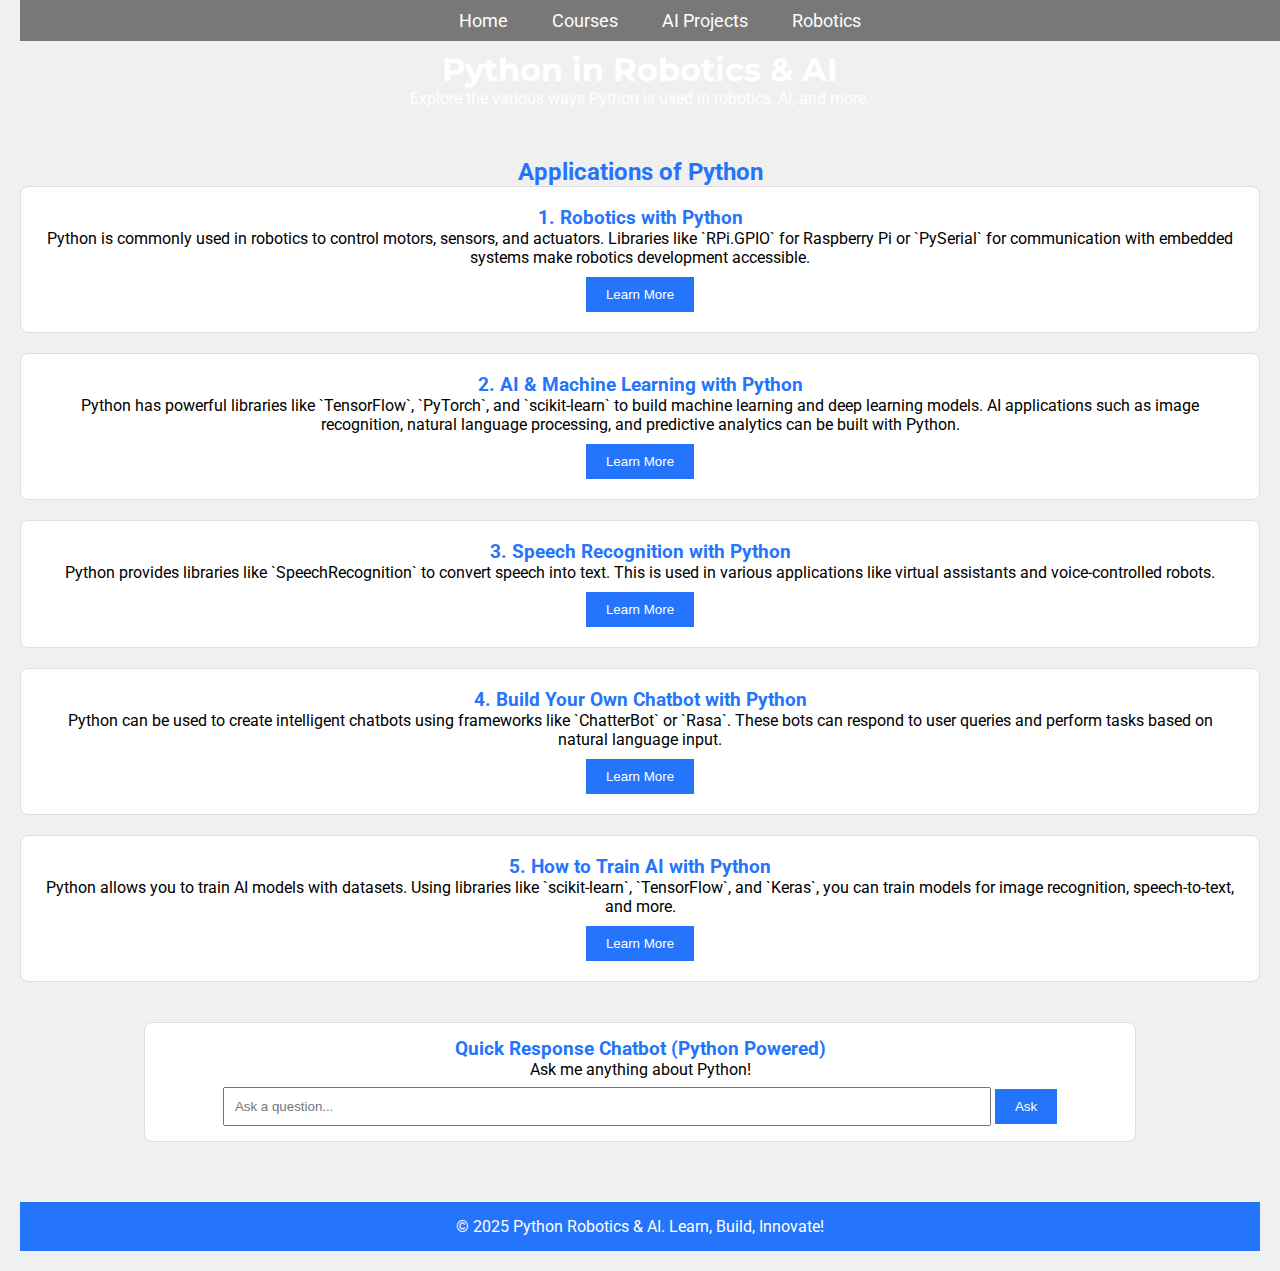
<file: ai python.html>
<!DOCTYPE html>
<html lang="en">
<head>
    <meta charset="UTF-8">
    <meta name="viewport" content="width=device-width, initial-scale=1.0">
    <title>Python Applications in Robotics & AI</title>
    <link href="https://fonts.googleapis.com/css2?family=Roboto:wght@400;700&family=Montserrat:wght@400;600&display=swap" rel="stylesheet">
    <style>
        * {
            margin: 0;
            padding: 0;
            box-sizing: border-box;
        }
        body {
            font-family: 'Roboto', sans-serif;
            background-color: #f0f0f0;
            padding: 20px;
        }
        header {
            text-align: center;
            padding: 30px;
            background-color: transparent;
            color: #fff;
        }
        header h1 {
            font-family: 'Montserrat', sans-serif;
        }
        .navbar {
            position: absolute;
            top: 0;
            width: 100%;
            background-color: rgba(0, 0, 0, 0.5);
            padding: 10px;
            text-align: center;
        }
        .navbar a {
            color: white;
            padding: 10px 20px;
            text-decoration: none;
            font-size: 18px;
            font-family: 'Roboto', sans-serif;
        }
        .navbar a:hover {
            background-color: #00eaff;
            border-radius: 5px;
        }
        .content {
            margin-top: 20px;
            text-align: center;
        }
        h2, h3 {
            color: #2575fc;
        }
        .method-section {
            background-color: #fff;
            padding: 20px;
            margin-bottom: 20px;
            border-radius: 8px;
            border: 1px solid #ddd;
        }
        .method-section button {
            padding: 10px 20px;
            background-color: #2575fc;
            color: white;
            border: none;
            cursor: pointer;
            margin-top: 10px;
        }
        .method-section button:hover {
            background-color: #00eaff;
        }
        .chatbot {
            margin-top: 20px;
            padding: 15px;
            background-color: #fff;
            border-radius: 8px;
            border: 1px solid #ddd;
            display: inline-block;
            width: 80%;
        }
        .chatbot input {
            width: 80%;
            padding: 10px;
        }
        footer {
            text-align: center;
            padding: 15px;
            background-color: #2575fc;
            color: white;
            margin-top: 40px;
        }
    </style>
</head>
<body>

    <!-- Navbar -->
    <div class="navbar">
        <a href="#">Home</a>
        <a href="#">Courses</a>
        <a href="#">AI Projects</a>
        <a href="#">Robotics</a>
    </div>

    <!-- Header -->
    <header>
        <h1>Python in Robotics & AI</h1>
        <p>Explore the various ways Python is used in robotics, AI, and more.</p>
    </header>

    <!-- Content Section -->
    <div class="content">
        <h2>Applications of Python</h2>

        <!-- Robotics Section -->
        <div class="method-section">
            <h3>1. Robotics with Python</h3>
            <p>Python is commonly used in robotics to control motors, sensors, and actuators. Libraries like `RPi.GPIO` for Raspberry Pi or `PySerial` for communication with embedded systems make robotics development accessible.</p>
            <button onclick="alert('Python in Robotics tutorial coming soon!')">Learn More</button>
        </div>

        <!-- AI and Machine Learning Section -->
        <div class="method-section">
            <h3>2. AI & Machine Learning with Python</h3>
            <p>Python has powerful libraries like `TensorFlow`, `PyTorch`, and `scikit-learn` to build machine learning and deep learning models. AI applications such as image recognition, natural language processing, and predictive analytics can be built with Python.</p>
            <button onclick="alert('AI and ML with Python tutorial coming soon!')">Learn More</button>
        </div>

        <!-- Speech Recognition Section -->
        <div class="method-section">
            <h3>3. Speech Recognition with Python</h3>
            <p>Python provides libraries like `SpeechRecognition` to convert speech into text. This is used in various applications like virtual assistants and voice-controlled robots.</p>
            <button onclick="alert('Speech Recognition tutorial coming soon!')">Learn More</button>
        </div>

        <!-- Chatbot Section -->
        <div class="method-section">
            <h3>4. Build Your Own Chatbot with Python</h3>
            <p>Python can be used to create intelligent chatbots using frameworks like `ChatterBot` or `Rasa`. These bots can respond to user queries and perform tasks based on natural language input.</p>
            <button onclick="alert('Chatbot tutorial coming soon!')">Learn More</button>
        </div>

        <!-- How to Train AI Section -->
        <div class="method-section">
            <h3>5. How to Train AI with Python</h3>
            <p>Python allows you to train AI models with datasets. Using libraries like `scikit-learn`, `TensorFlow`, and `Keras`, you can train models for image recognition, speech-to-text, and more.</p>
            <button onclick="alert('AI training tutorial coming soon!')">Learn More</button>
        </div>

        <!-- Quick Response Chatbot Example -->
        <div class="method-section chatbot">
            <h3>Quick Response Chatbot (Python Powered)</h3>
            <p>Ask me anything about Python!</p>
            <input type="text" id="userInput" placeholder="Ask a question...">
            <button onclick="chatWithBot()">Ask</button>
            <div id="chatResponse"></div>
        </div>

    </div>

    <!-- Footer -->
    <footer>
        <p>&copy; 2025 Python Robotics & AI. Learn, Build, Innovate!</p>
    </footer>

    <!-- JavaScript -->
    <script>
        // Chatbot function
        function chatWithBot() {
            var userQuestion = document.getElementById('userInput').value;
            var response = document.getElementById('chatResponse');
            
            if (userQuestion.toLowerCase().includes('python')) {
                response.innerHTML = "Python is a versatile programming language used in AI, robotics, data science, and more!";
            } else if (userQuestion.toLowerCase().includes('robotics')) {
                response.innerHTML = "Robotics involves using Python to control hardware such as motors and sensors.";
            } else if (userQuestion.toLowerCase().includes('ai')) {
                response.innerHTML = "AI refers to creating systems that can perform tasks that typically require human intelligence, and Python is one of the best languages for building AI.";
            } else {
                response.innerHTML = "Sorry, I didn't understand that. Try asking about Python, Robotics, or AI.";
            }
        }
    </script>

</body>
</html>
</file>
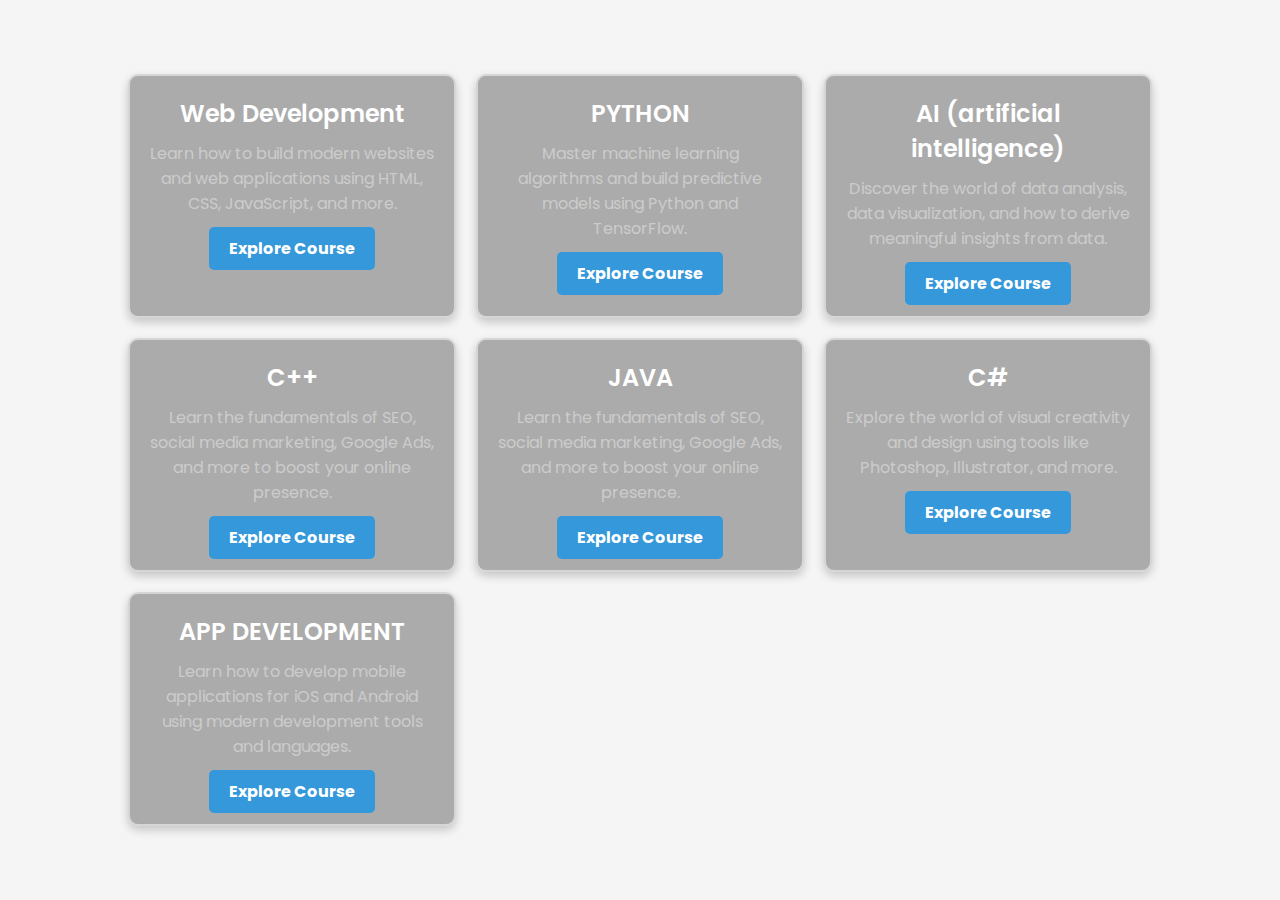
<file: Courses.html>
<!DOCTYPE html>
<html lang="en">
<head>
  <meta charset="UTF-8">
  <meta name="viewport" content="width=device-width, initial-scale=1.0">
  <title>Our Courses</title>
  <link href="https://fonts.googleapis.com/css2?family=Poppins:wght@300;400;600&display=swap" rel="stylesheet">
  <style>
    /* General reset */
    * {
      margin: 0;
      padding: 0;
      box-sizing: border-box;
    }

    body {
      font-family: 'Poppins', sans-serif;
      background: #f5f5f5;
      display: flex;
      justify-content: center;
      align-items: center;
      height: 100vh;
      color: #333;
    }

    .courses-container {
      display: grid;
      grid-template-columns: repeat(auto-fit, minmax(250px, 1fr));
      gap: 20px;
      width: 80%;
      max-width: 1200px;
      margin: 20px;
    }

    .course-card {
      background-color: rgba(0, 0, 0, 0.3); /* Transparent background */
      border: 2px solid rgba(255, 255, 255, 0.5); /* Semi-transparent border */
      padding: 20px;
      border-radius: 10px;
      text-align: center;
      transition: all 0.3s ease-in-out;
      cursor: pointer;
      box-shadow: 0 4px 10px rgba(0, 0, 0, 0.2);
    }

    .course-card:hover {
      transform: translateY(-5px);
      box-shadow: 0 8px 15px rgba(0, 0, 0, 0.3);
      border-color: #3498db;
    }

    .course-card h3 {
      font-size: 24px;
      margin-bottom: 10px;
      color: #fff;
      font-weight: 600;
    }

    .course-card p {
      font-size: 16px;
      color: #ccc;
      margin-bottom: 20px;
    }

    .course-card .button {
      padding: 10px 20px;
      background-color: #3498db;
      color: white;
      text-decoration: none;
      border-radius: 5px;
      font-weight: bold;
      transition: background-color 0.3s ease;
    }

    .course-card .button:hover {
      background-color: #2980b9;
    }

    /* Responsive styling */
    @media (max-width: 768px) {
      .courses-container {
        grid-template-columns: 1fr 1fr;
      }
    }

    @media (max-width: 480px) {
      .courses-container {
        grid-template-columns: 1fr;
      }
    }
  </style>
</head>
<body>

  <div class="courses-container">
    <!-- Web Development Course -->
    <div class="course-card" onclick="window.location.href='web-development.html';">
      <h3>Web Development</h3>
      <p>Learn how to build modern websites and web applications using HTML, CSS, JavaScript, and more.</p>
      <a href="web-development.html" class="button">Explore Course</a>
    </div>

    <!-- Machine Learning Course -->
    <div class="course-card" onclick="window.location.href='machine-learning.html';">
      <h3>PYTHON</h3>
      <p>Master machine learning algorithms and build predictive models using Python and TensorFlow.</p>
      <a href="machine-learning.html" class="button">Explore Course</a>
    </div>

    <!-- Data Science Course -->
    <div class="course-card" onclick="window.location.href='data-science.html';">
      <h3>AI (artificial intelligence)</h3>
      <p>Discover the world of data analysis, data visualization, and how to derive meaningful insights from data.</p>
      <a href="data-science.html" class="button">Explore Course</a>
    </div>

    <!-- Digital Marketing Course -->
    <div class="course-card" onclick="window.location.href='digital-marketing.html';">
      <h3>C++</h3>
      <p>Learn the fundamentals of SEO, social media marketing, Google Ads, and more to boost your online presence.</p>
      <a href="digital-marketing.html" class="button">Explore Course</a>
    </div>
    <div class="course-card" onclick="window.location.href='digital-marketing.html';">
      <h3>JAVA</h3>
      <p>Learn the fundamentals of SEO, social media marketing, Google Ads, and more to boost your online presence.</p>
      <a href="digital-marketing.html" class="button">Explore Course</a>
    </div>

    <!-- Graphic Design Course -->
    <div class="course-card" onclick="window.location.href='graphic-design.html';">
      <h3>C#</h3>
      <p>Explore the world of visual creativity and design using tools like Photoshop, Illustrator, and more.</p>
      <a href="graphic-design.html" class="button">Explore Course</a>
    </div>

    <!-- Mobile App Development Course -->
    <div class="course-card" onclick="window.location.href='mobile-app-development.html';">
      <h3>APP DEVELOPMENT</h3>
      <p>Learn how to develop mobile applications for iOS and Android using modern development tools and languages.</p>
      <a href="mobile-app-development.html" class="button">Explore Course</a>
    </div>
  </div>

</body>
</html>
</file>
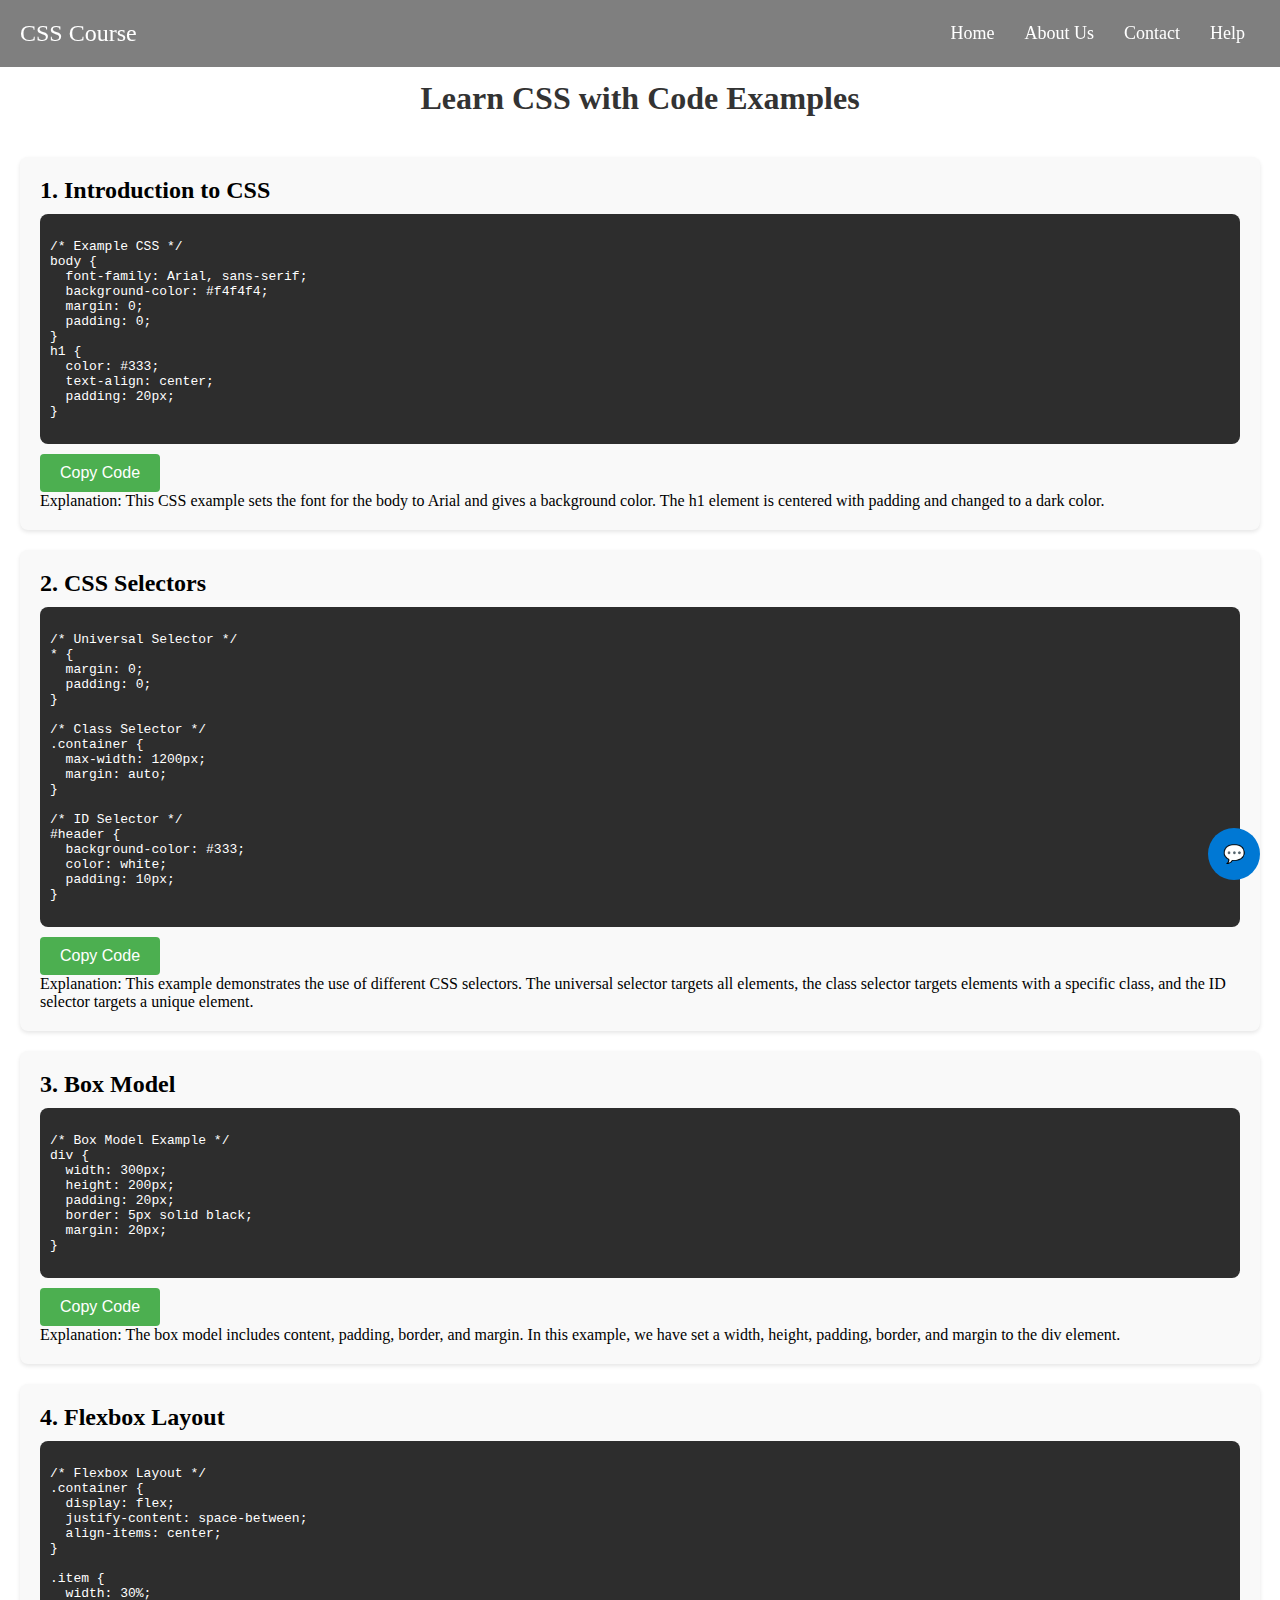
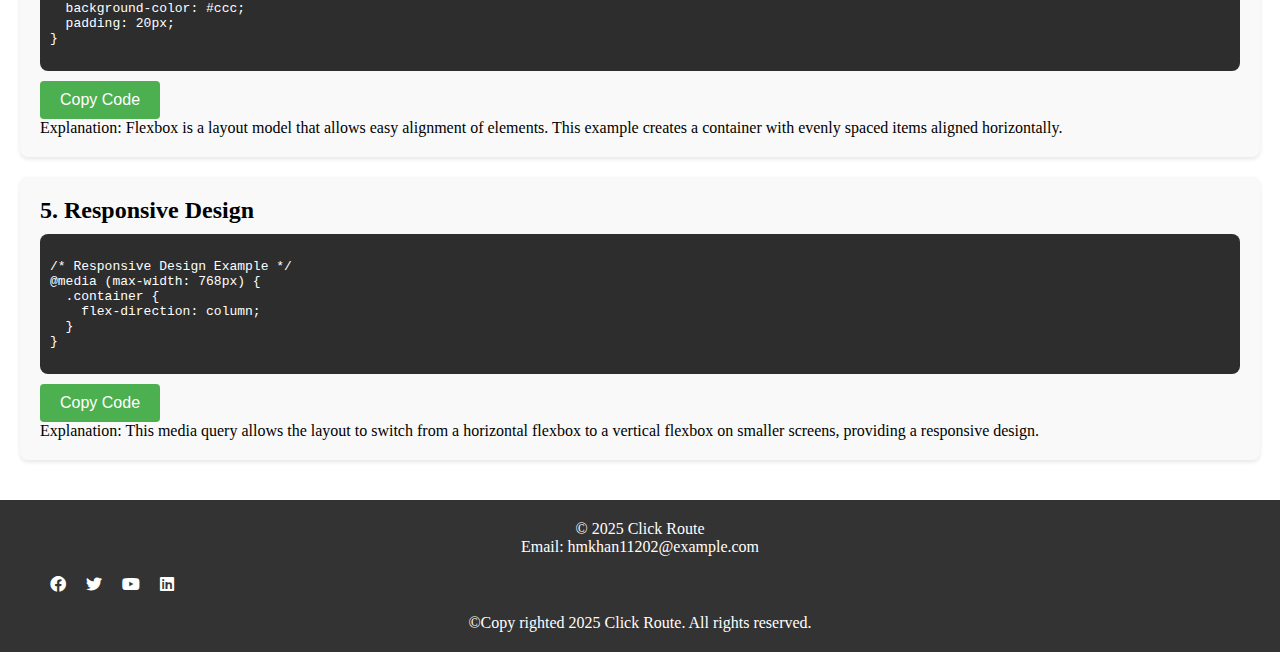
<file: css.html>
<!DOCTYPE html>
<html lang="en">
<head>
  <meta charset="UTF-8">
  <meta name="viewport" content="width=device-width, initial-scale=1.0">
  <title>CSS Full Course</title>
  <head>
    <link href="https://cdnjs.cloudflare.com/ajax/libs/font-awesome/6.0.0-beta3/css/all.min.css" rel="stylesheet">
  </head>
    
  <style>
    /* Reset default styles */
    * {
      margin: 0px;
      padding: 0;
      box-sizing: border-box;
    }

    /* Navbar Styles */
    .navbar {
      background: rgba(0, 0, 0, 0.5);
      padding: 20px;
      position: fixed;
      top: 0;
      width: 100%;
      display: flex;
      justify-content: space-between;
      align-items: center;
      z-index: 100;
    }
    .navbar .logo {
      font-size: 24px;
      color: white;
    }
    .navbar .nav-links {
      display: flex;
      list-style: none;
    }
    .navbar .nav-links li {
      margin: 0 15px;
    }
    .navbar .nav-links a {
      color: white;
      text-decoration: none;
      font-size: 18px;
      transition: color 0.3s;
    }
    .navbar .nav-links a:hover {
      color: #ff6347;
    }

    /* Course Content */
    .course-content {
      padding: 80px 20px 20px;
    }
    .course-content h1 {
      font-size: 32px;
      color: #333;
      text-align: center;
      margin-bottom: 40px;
    }

    /* Code Block Styles */
    .code-block {
      background-color: #f9f9f9;
      padding: 20px;
      margin-bottom: 20px;
      border-radius: 8px;
      box-shadow: 0 2px 4px rgba(0, 0, 0, 0.1);
    }
    .code-block h2 {
      font-size: 24px;
      margin-bottom: 10px;
    }
    .code-block pre {
      background-color: #2d2d2d;
      color: white;
      padding: 10px;
      border-radius: 8px;
      overflow-x: auto;
      font-family: monospace;
    }
    .code-block .copy-btn {
      background-color: #4caf50;
      color: white;
      padding: 10px 20px;
      border: none;
      border-radius: 4px;
      cursor: pointer;
      margin-top: 10px;
      font-size: 16px;
    }
    .code-block .copy-btn:hover {
      background-color: #45a049;
    }

    /* Chatbot Styles */
    .chatbot {
      position: fixed;
      bottom: 20px;
      right: 20px;
      background-color: #0078d4;
      color: white;
      padding: 15px;
      border-radius: 50%;
      cursor: pointer;
      font-size: 18px;
      z-index: 100;
    }
    .chatbot-window {
      position: fixed;
      bottom: 80px;
      right: 20px;
      background-color: white;
      width: 300px;
      border-radius: 8px;
      padding: 20px;
      box-shadow: 0 4px 8px rgba(0, 0, 0, 0.1);
      display: none;
    }
    .chatbot-header {
      font-weight: bold;
      margin-bottom: 10px;
    }
    .chatbot-body {
      display: flex;
      flex-direction: column;
    }
    .messages {
      max-height: 200px;
      overflow-y: auto;
      margin-bottom: 10px;
      padding: 5px;
      border: 1px solid #ccc;
      border-radius: 4px;
    }
    .chatbot-body input {
      padding: 10px;
      font-size: 16px;
      border: 1px solid #ccc;
      border-radius: 4px;
      margin-bottom: 10px;
    }
    .chatbot-body .send-btn {
      padding: 10px 20px;
      background-color: #4caf50;
      color: white;
      border: none;
      border-radius: 4px;
      cursor: pointer;
    }
    .chatbot-body .send-btn:hover {
      background-color: #45a049;
    }

    /* Footer Styles */
    footer {
      background-color: #333;
      color: white;
      padding: 20px;
      text-align: center;
    }
    .footer-content {
      margin-bottom: 20px;
    }
    .social-icons{
        margin: 20px;
        justify-content: flex-start;
    display: flex;

    }
    .social-icons a {
      color: white;
      margin: 0 10px;
      text-decoration: none;
    }
    .social-icons img {
      width: 24px;
      height: 24px;
    }
    .social-icons a:hover {
      transform: scale(2.1rem); /* Enlarge icon */
      color: aqua; /* Change background color */
      transform: scale(1.8);
    }
    

     </style>
</head>
<body>
  <!-- Navbar -->
  <nav class="navbar">
    <div class="logo">CSS Course</div>
    <ul class="nav-links">
      <li><a href="#">Home</a></li>
      <li><a href="#">About Us</a></li>
      <li><a href="#">Contact</a></li>
      <li><a href="#">Help</a></li>
    </ul>
  </nav>

  <!-- Main Content -->
  <section class="course-content">
    <h1>Learn CSS with Code Examples</h1>

    <!-- Example Code Block 1 -->
    <div class="code-block">
      <h2>1. Introduction to CSS</h2>
      <pre><code class="css">
/* Example CSS */
body {
  font-family: Arial, sans-serif;
  background-color: #f4f4f4;
  margin: 0;
  padding: 0;
}
h1 {
  color: #333;
  text-align: center;
  padding: 20px;
}
      </code></pre>
      <button class="copy-btn" onclick="copyCode()">Copy Code</button>
      <p>Explanation: This CSS example sets the font for the body to Arial and gives a background color. The h1 element is centered with padding and changed to a dark color.</p>
    </div>

    <!-- Example Code Block 2 -->
    <div class="code-block">
      <h2>2. CSS Selectors</h2>
      <pre><code class="css">
/* Universal Selector */
* {
  margin: 0;
  padding: 0;
}

/* Class Selector */
.container {
  max-width: 1200px;
  margin: auto;
}

/* ID Selector */
#header {
  background-color: #333;
  color: white;
  padding: 10px;
}
      </code></pre>
      <button class="copy-btn" onclick="copyCode()">Copy Code</button>
      <p>Explanation: This example demonstrates the use of different CSS selectors. The universal selector targets all elements, the class selector targets elements with a specific class, and the ID selector targets a unique element.</p>
    </div>

    <!-- Example Code Block 3 -->
    <div class="code-block">
      <h2>3. Box Model</h2>
      <pre><code class="css">
/* Box Model Example */
div {
  width: 300px;
  height: 200px;
  padding: 20px;
  border: 5px solid black;
  margin: 20px;
}
      </code></pre>
      <button class="copy-btn" onclick="copyCode()">Copy Code</button>
      <p>Explanation: The box model includes content, padding, border, and margin. In this example, we have set a width, height, padding, border, and margin to the div element.</p>
    </div>

    <!-- Example Code Block 4 -->
    <div class="code-block">
      <h2>4. Flexbox Layout</h2>
      <pre><code class="css">
/* Flexbox Layout */
.container {
  display: flex;
  justify-content: space-between;
  align-items: center;
}

.item {
  width: 30%;
  background-color: #ccc;
  padding: 20px;
}
      </code></pre>
      <button class="copy-btn" onclick="copyCode()">Copy Code</button>
      <p>Explanation: Flexbox is a layout model that allows easy alignment of elements. This example creates a container with evenly spaced items aligned horizontally.</p>
    </div>

    <!-- Example Code Block 5 -->
    <div class="code-block">
      <h2>5. Responsive Design</h2>
      <pre><code class="css">
/* Responsive Design Example */
@media (max-width: 768px) {
  .container {
    flex-direction: column;
  }
}
      </code></pre>
      <button class="copy-btn" onclick="copyCode()">Copy Code</button>
      <p>Explanation: This media query allows the layout to switch from a horizontal flexbox to a vertical flexbox on smaller screens, providing a responsive design.</p>
    </div>
  </section>

  <!-- Chatbot Widget -->
  <div class="chatbot" onclick="toggleChatbot()">💬</div>
  <div class="chatbot-window" id="chatbot-window">
    <div class="chatbot-header">Chat with us</div>
    <div class="chatbot-body">
      <div class="messages" id="messages"></div>
      <input type="text" id="chat-input" placeholder="Ask a question...">
      <button class="send-btn" onclick="sendMessage()">Send</button>
    </div>
  </div>

  <!-- Footer -->
  <footer>
    <div class="footer-content">
      <p>&copy; 2025 Click Route</p>
      <p>Email: hmkhan11202@example.com</p>
      <div class="social-icons">
        <a href="https://facebook.com" target="_blank" title="Facebook">
            <i class="fab fa-facebook"></i>
          </a>
          <a href="https://twitter.com" target="_blank" title="Twitter">
            <i class="fab fa-twitter"></i>
          </a>
          <a href="https://youtube.com" target="_blank" title="youtube">
            <i class="fab fa-youtube"></i>
          </a>
          <a href="https://linkedin.com" target="_blank" title="LinkedIn">
            <i class="fab fa-linkedin"></i>
          </a>   </div>
    </div>
    <p>&copy;Copy righted 2025 <span id="year"></span> Click Route. All rights reserved.</p>
  </footer>

  <script>
    function copyCode() {
      const codeBlock = document.querySelector('pre code');
      const range = document.createRange();
      range.selectNode(codeBlock);
      window.getSelection().removeAllRanges();
      window.getSelection().addRange(range);
      document.execCommand('copy');
      alert('Code copied to clipboard!');
    }

    function toggleChatbot() {
      const chatbotWindow = document.getElementById('chatbot-window');
      chatbotWindow.style.display = chatbotWindow.style.display === 'none' || chatbotWindow.style.display === '' ? 'block' : 'none';
    }

    function sendMessage() {
      const input = document.getElementById('chat-input');
      const messages = document.getElementById('messages');
      if (input.value.trim() !== '') {
        const userMessage = document.createElement('div');
        userMessage.textContent = "You: " + input.value;
        messages.appendChild(userMessage);
        input.value = '';  // Clear the input field

        // Simulate a chatbot reply (in a real case, this could be OpenAI integration)
        const botMessage = document.createElement('div');
        botMessage.textContent = "Bot: I'm here to help!";
        messages.appendChild(botMessage);

        messages.scrollTop = messages.scrollHeight; // Scroll to the bottom
      }
    }
  </script>
</body>
</html>
</file>
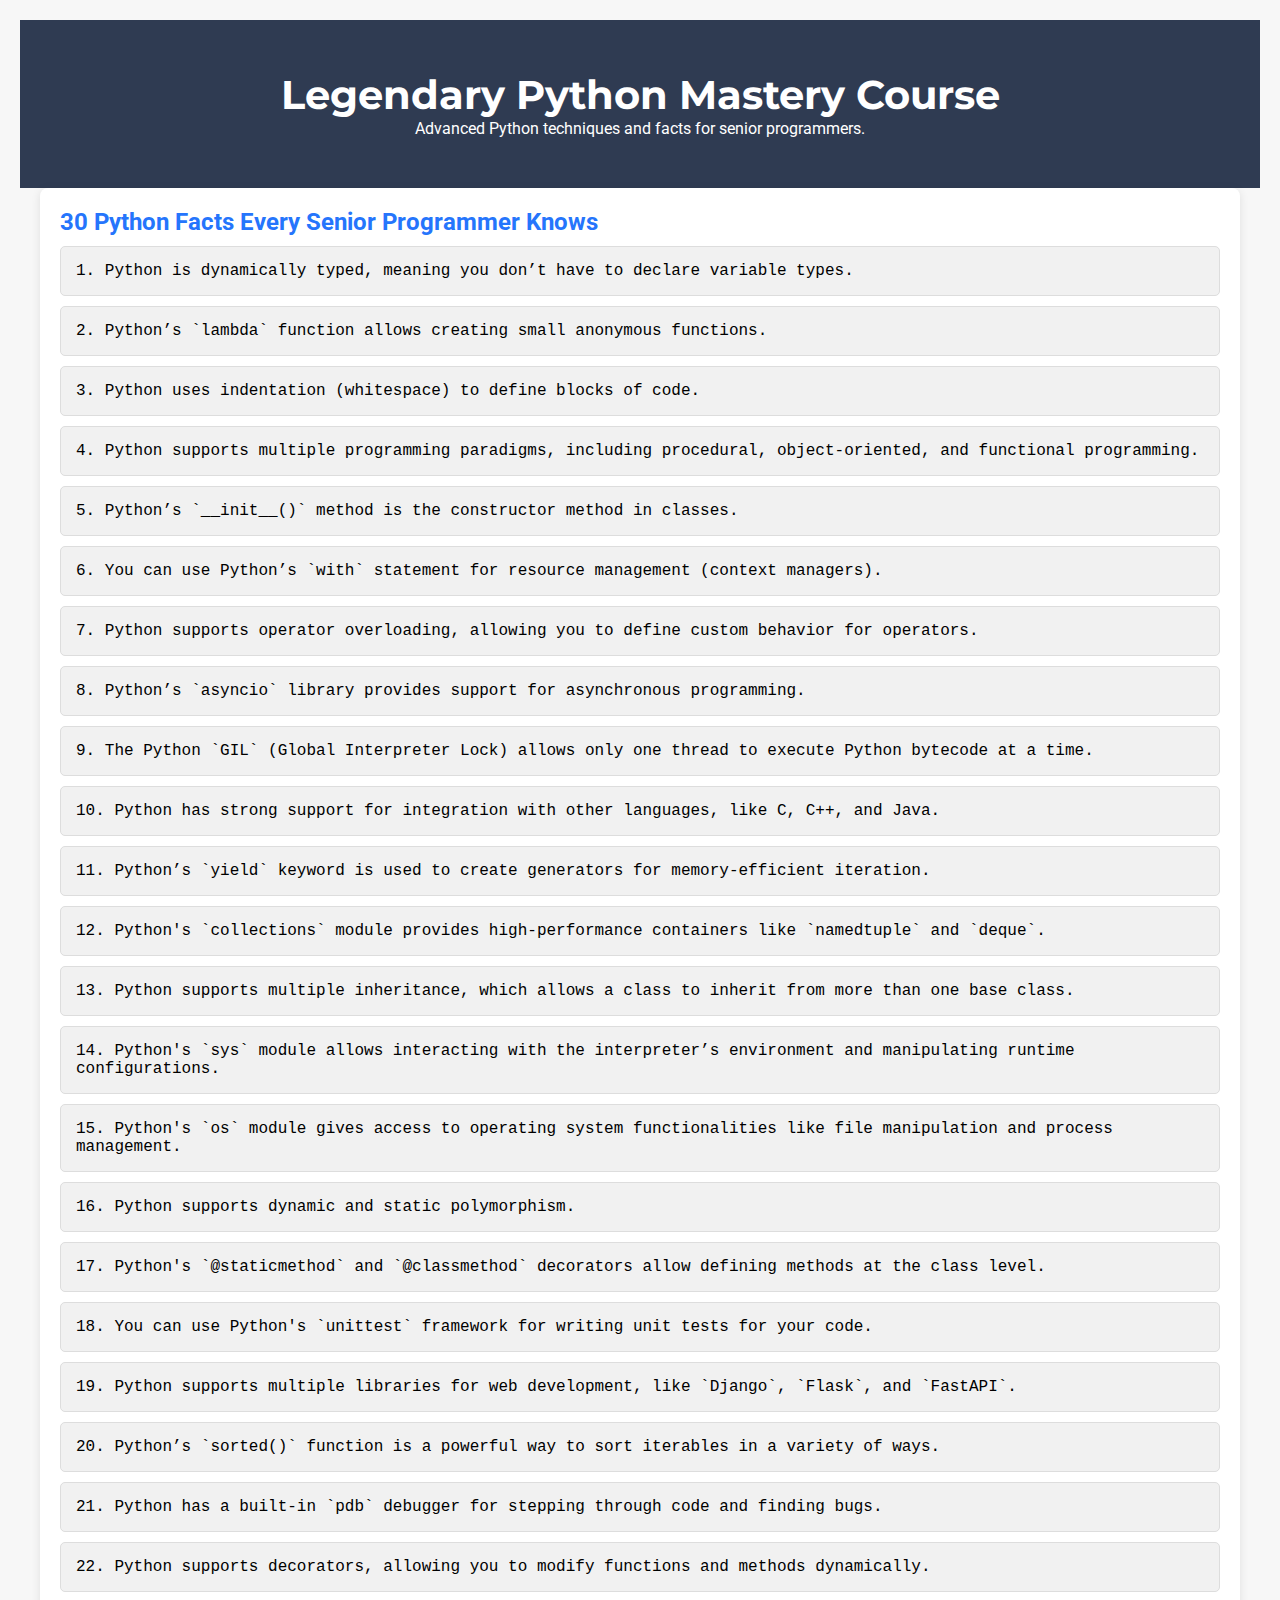
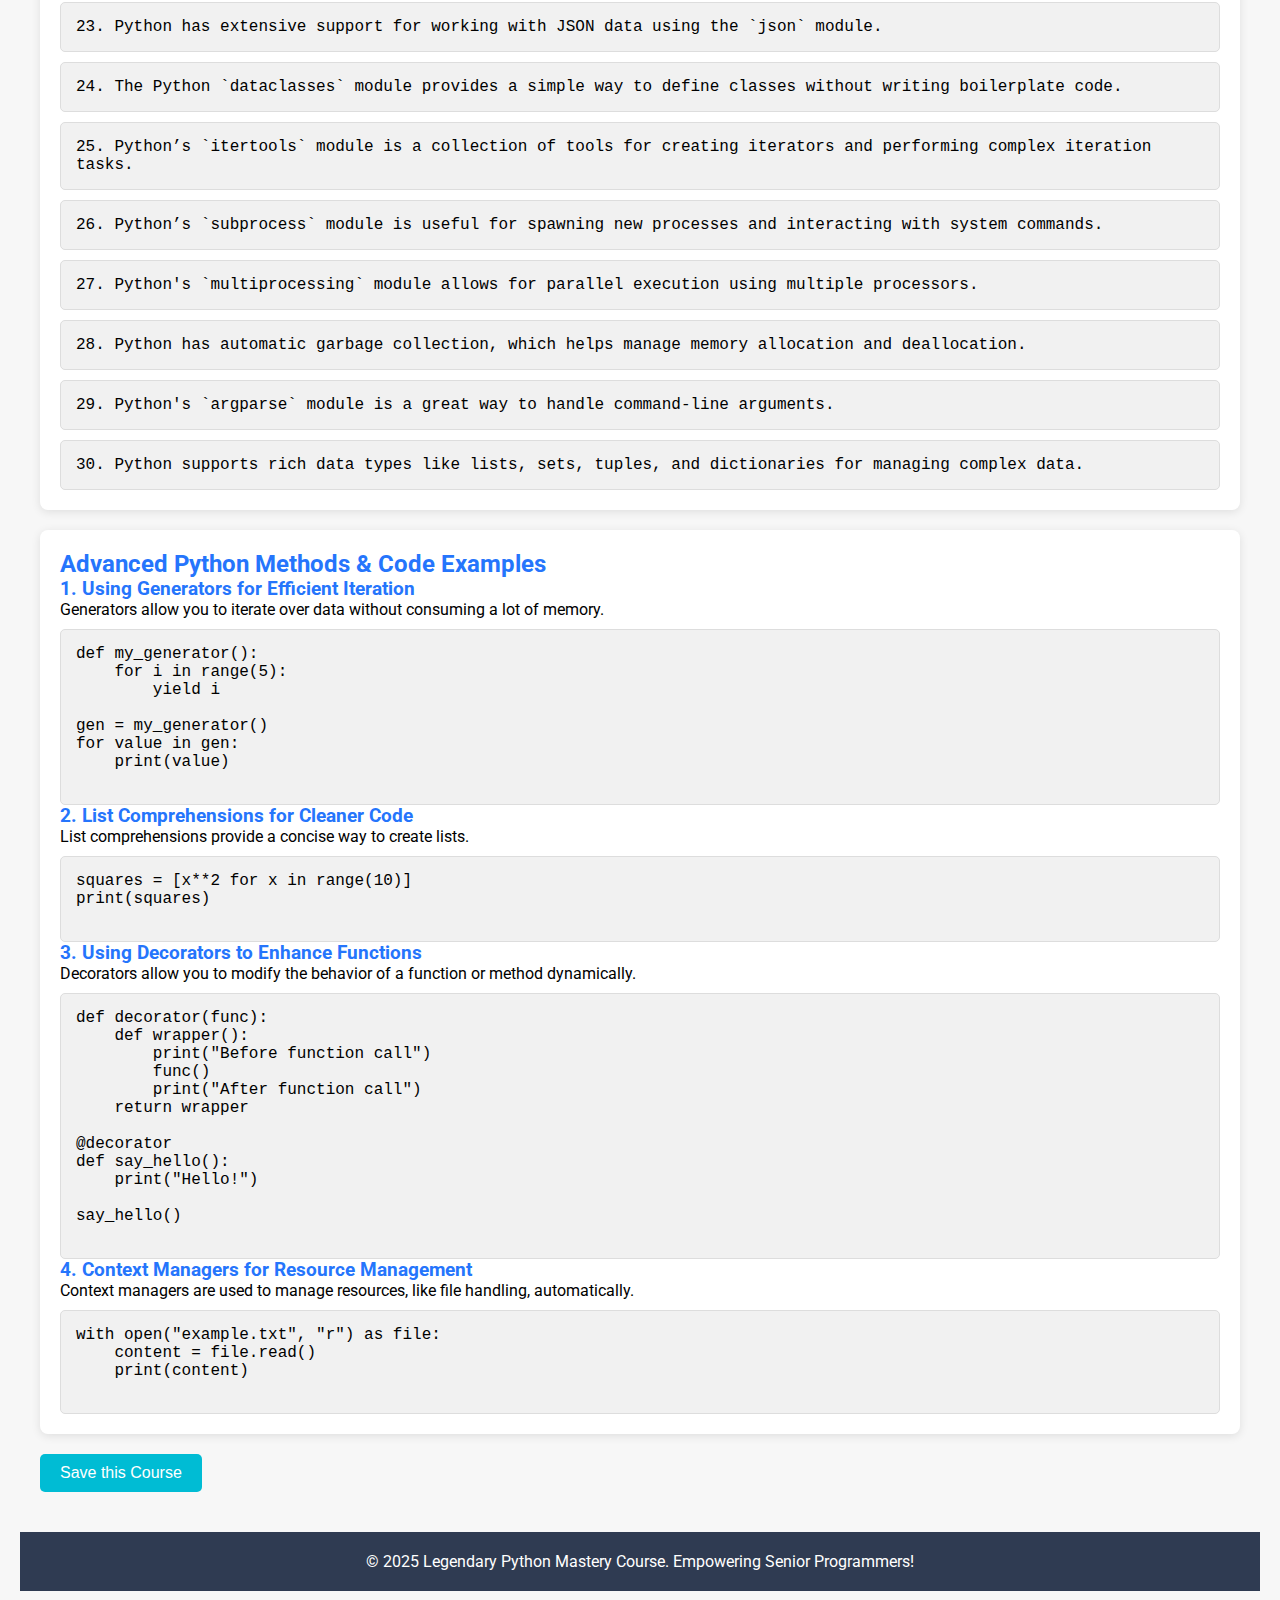
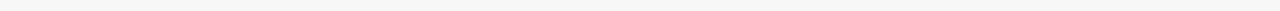
<file: hero py.html>
<!DOCTYPE html>
<html lang="en">
<head>
    <meta charset="UTF-8">
    <meta name="viewport" content="width=device-width, initial-scale=1.0">
    <title>Legendary Python Course</title>
    <link href="https://fonts.googleapis.com/css2?family=Roboto:wght@400;700&family=Montserrat:wght@400;600&display=swap" rel="stylesheet">
    <style>
        * {
            margin: 0;
            padding: 0;
            box-sizing: border-box;
        }
        body {
            font-family: 'Roboto', sans-serif;
            background-color: #f7f7f7;
            padding: 20px;
        }
        header {
            text-align: center;
            padding: 50px;
            background-color: #2f3b52;
            color: white;
        }
        header h1 {
            font-family: 'Montserrat', sans-serif;
            font-size: 40px;
        }
        .container {
            width: 100%;
            max-width: 1200px;
            margin: 0 auto;
        }
        .method, .fact {
            background-color: #fff;
            padding: 20px;
            margin-bottom: 20px;
            border-radius: 8px;
            box-shadow: 0 2px 10px rgba(0, 0, 0, 0.1);
        }
        h2, h3 {
            color: #2575fc;
        }
        .method pre, .fact p {
            background-color: #f1f1f1;
            padding: 15px;
            border-radius: 5px;
            border: 1px solid #ddd;
            font-family: 'Courier New', monospace;
            font-size: 16px;
            margin-top: 10px;
        }
        .save-btn {
            padding: 10px 20px;
            background-color: #00bcd4;
            color: white;
            border: none;
            border-radius: 5px;
            cursor: pointer;
            font-size: 16px;
        }
        .save-btn:hover {
            background-color: #0097a7;
        }
        footer {
            text-align: center;
            padding: 20px;
            background-color: #2f3b52;
            color: white;
            margin-top: 40px;
        }
    </style>
</head>
<body>

    <!-- Header -->
    <header>
        <h1>Legendary Python Mastery Course</h1>
        <p>Advanced Python techniques and facts for senior programmers.</p>
    </header>

    <!-- Content Section -->
    <div class="container">

        <!-- Python Facts -->
        <div class="fact">
            <h2>30 Python Facts Every Senior Programmer Knows</h2>
            <p>1. Python is dynamically typed, meaning you don’t have to declare variable types.</p>
            <p>2. Python’s `lambda` function allows creating small anonymous functions.</p>
            <p>3. Python uses indentation (whitespace) to define blocks of code.</p>
            <p>4. Python supports multiple programming paradigms, including procedural, object-oriented, and functional programming.</p>
            <p>5. Python’s `__init__()` method is the constructor method in classes.</p>
            <p>6. You can use Python’s `with` statement for resource management (context managers).</p>
            <p>7. Python supports operator overloading, allowing you to define custom behavior for operators.</p>
            <p>8. Python’s `asyncio` library provides support for asynchronous programming.</p>
            <p>9. The Python `GIL` (Global Interpreter Lock) allows only one thread to execute Python bytecode at a time.</p>
            <p>10. Python has strong support for integration with other languages, like C, C++, and Java.</p>
            <p>11. Python’s `yield` keyword is used to create generators for memory-efficient iteration.</p>
            <p>12. Python's `collections` module provides high-performance containers like `namedtuple` and `deque`.</p>
            <p>13. Python supports multiple inheritance, which allows a class to inherit from more than one base class.</p>
            <p>14. Python's `sys` module allows interacting with the interpreter’s environment and manipulating runtime configurations.</p>
            <p>15. Python's `os` module gives access to operating system functionalities like file manipulation and process management.</p>
            <p>16. Python supports dynamic and static polymorphism.</p>
            <p>17. Python's `@staticmethod` and `@classmethod` decorators allow defining methods at the class level.</p>
            <p>18. You can use Python's `unittest` framework for writing unit tests for your code.</p>
            <p>19. Python supports multiple libraries for web development, like `Django`, `Flask`, and `FastAPI`.</p>
            <p>20. Python’s `sorted()` function is a powerful way to sort iterables in a variety of ways.</p>
            <p>21. Python has a built-in `pdb` debugger for stepping through code and finding bugs.</p>
            <p>22. Python supports decorators, allowing you to modify functions and methods dynamically.</p>
            <p>23. Python has extensive support for working with JSON data using the `json` module.</p>
            <p>24. The Python `dataclasses` module provides a simple way to define classes without writing boilerplate code.</p>
            <p>25. Python’s `itertools` module is a collection of tools for creating iterators and performing complex iteration tasks.</p>
            <p>26. Python’s `subprocess` module is useful for spawning new processes and interacting with system commands.</p>
            <p>27. Python's `multiprocessing` module allows for parallel execution using multiple processors.</p>
            <p>28. Python has automatic garbage collection, which helps manage memory allocation and deallocation.</p>
            <p>29. Python's `argparse` module is a great way to handle command-line arguments.</p>
            <p>30. Python supports rich data types like lists, sets, tuples, and dictionaries for managing complex data.</p>
        </div>

        <!-- Advanced Methods of Python -->
        <div class="method">
            <h2>Advanced Python Methods & Code Examples</h2>
            
            <!-- Method 1: Using Generators for Efficient Iteration -->
            <h3>1. Using Generators for Efficient Iteration</h3>
            <p>Generators allow you to iterate over data without consuming a lot of memory.</p>
            <pre>
def my_generator():
    for i in range(5):
        yield i

gen = my_generator()
for value in gen:
    print(value)
            </pre>

            <!-- Method 2: List Comprehensions for Cleaner Code -->
            <h3>2. List Comprehensions for Cleaner Code</h3>
            <p>List comprehensions provide a concise way to create lists.</p>
            <pre>
squares = [x**2 for x in range(10)]
print(squares)
            </pre>

            <!-- Method 3: Using Decorators to Enhance Functions -->
            <h3>3. Using Decorators to Enhance Functions</h3>
            <p>Decorators allow you to modify the behavior of a function or method dynamically.</p>
            <pre>
def decorator(func):
    def wrapper():
        print("Before function call")
        func()
        print("After function call")
    return wrapper

@decorator
def say_hello():
    print("Hello!")

say_hello()
            </pre>

            <!-- Method 4: Context Managers for Resource Management -->
            <h3>4. Context Managers for Resource Management</h3>
            <p>Context managers are used to manage resources, like file handling, automatically.</p>
            <pre>
with open("example.txt", "r") as file:
    content = file.read()
    print(content)
            </pre>

        </div>

        <!-- Save Button -->
        <button class="save-btn" onclick="saveCourseContent()">Save this Course</button>

    </div>

    <!-- Footer -->
    <footer>
        <p>&copy; 2025 Legendary Python Mastery Course. Empowering Senior Programmers!</p>
    </footer>

    <script>
        function saveCourseContent() {
            alert("Your course content has been saved! (This is a simulated function, to be extended with a database or local storage).");
        }
    </script>

</body>
</html>
</file>
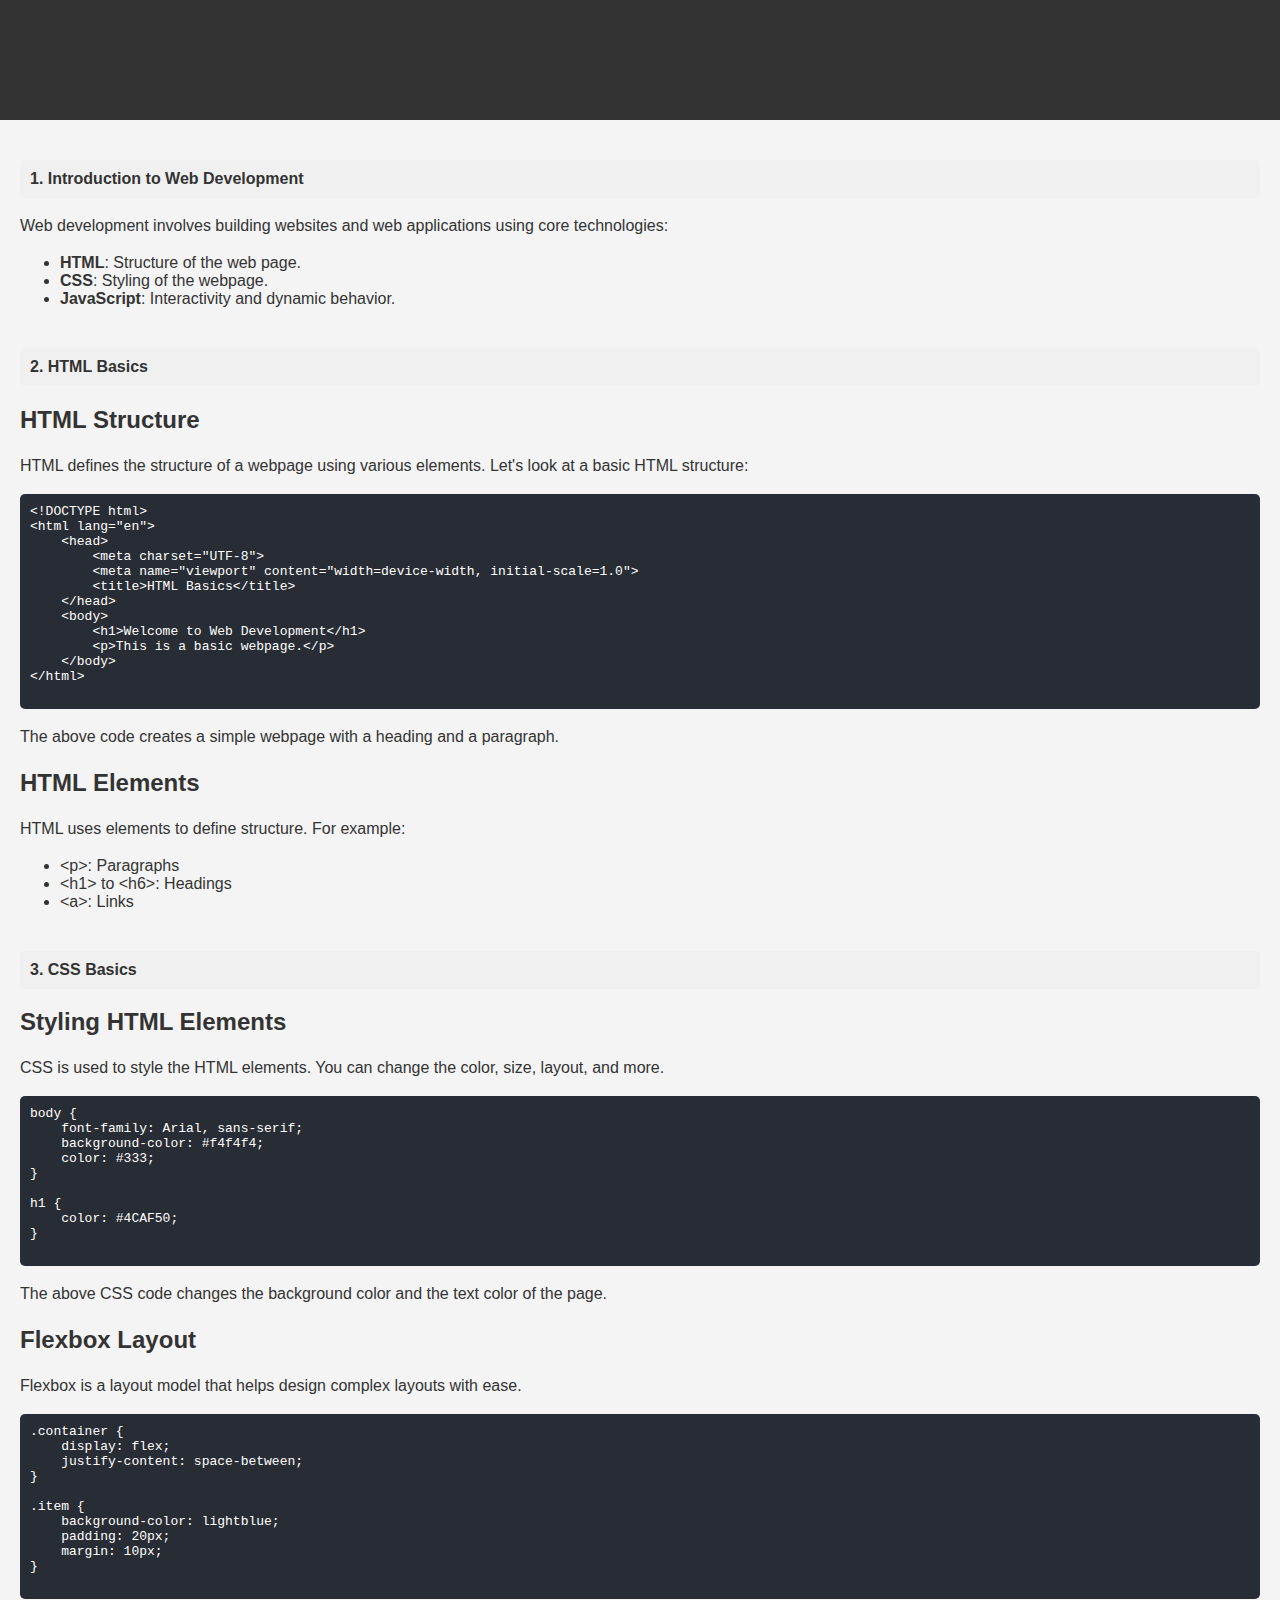
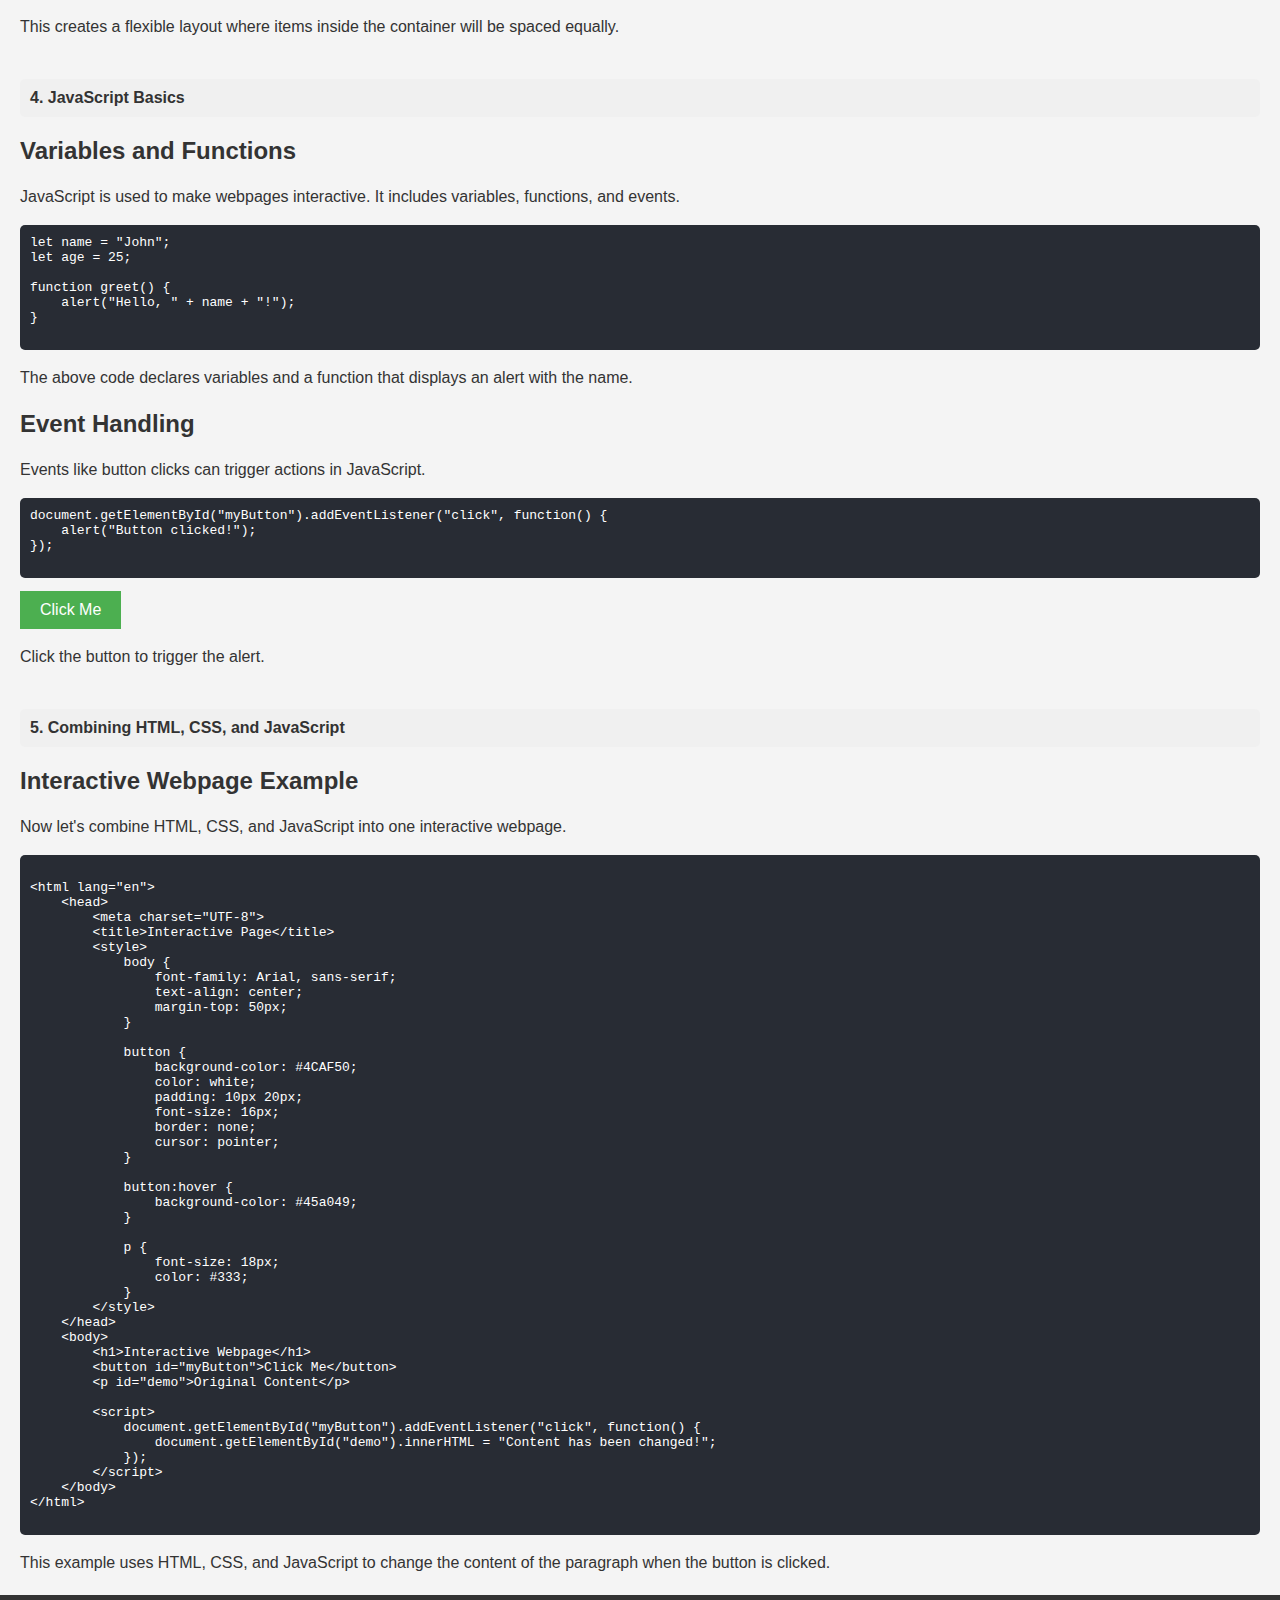
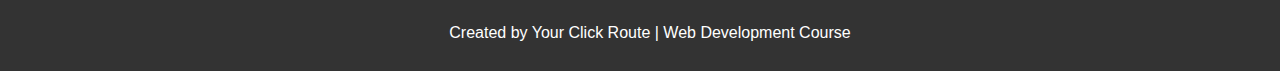
<file: HTML.html>
<!DOCTYPE html>
<html lang="en">
<head>
    <meta charset="UTF-8">
    <meta name="viewport" content="width=device-width, initial-scale=1.0">
    <title>Web Development Course</title>
    <style>
        body {
            font-family: Arial, sans-serif;
            background-color: #f4f4f4;
            color: #333;
            margin: 0;
            padding: 0;
        }

        header {
            background-color: #333;
            color: white;
            text-align: center;
            padding: 20px;
        }

        section {
            margin: 20px;
        }

        h1, h2 {
            color: #333;
        }

        p {
            font-size: 16px;
            line-height: 1.5;
        }

        code {
            background-color: #e9ecef;
            padding: 5px;
            border-radius: 5px;
        }

        .section-header {
            margin-top: 40px;
            padding: 10px;
            background-color: #f0f0f0;
            font-weight: bold;
            border-radius: 5px;
        }

        footer {
            background-color: #333;
            color: white;
            text-align: center;
            padding: 10px;
           
            width: 100%;
            bottom: 0;
        }

        .button {
            background-color: #4CAF50;
            color: white;
            padding: 10px 20px;
            border: none;
            cursor: pointer;
            font-size: 16px;
        }

        .button:hover {
            background-color: #45a049;
        }

        pre {
            background-color: #282c34;
            color: white;
            padding: 10px;
            border-radius: 5px;
            overflow-x: auto;
        }
    </style>
</head>
<body>
    <header>
        <h1>Web Development Course</h1>
    </header>

    <section>
        <div class="section-header">1. Introduction to Web Development</div>
        <p>Web development involves building websites and web applications using core technologies:</p>
        <ul>
            <li><strong>HTML</strong>: Structure of the web page.</li>
            <li><strong>CSS</strong>: Styling of the webpage.</li>
            <li><strong>JavaScript</strong>: Interactivity and dynamic behavior.</li>
        </ul>
    </section>

    <section>
        <div class="section-header">2. HTML Basics</div>
        <h2>HTML Structure</h2>
        <p>HTML defines the structure of a webpage using various elements. Let's look at a basic HTML structure:</p>
        <pre>
&lt;!DOCTYPE html&gt;
&lt;html lang="en"&gt;
    &lt;head&gt;
        &lt;meta charset="UTF-8"&gt;
        &lt;meta name="viewport" content="width=device-width, initial-scale=1.0"&gt;
        &lt;title&gt;HTML Basics&lt;/title&gt;
    &lt;/head&gt;
    &lt;body&gt;
        &lt;h1&gt;Welcome to Web Development&lt;/h1&gt;
        &lt;p&gt;This is a basic webpage.&lt;/p&gt;
    &lt;/body&gt;
&lt;/html&gt;
        </pre>
        <p>The above code creates a simple webpage with a heading and a paragraph.</p>

        <h2>HTML Elements</h2>
        <p>HTML uses elements to define structure. For example:</p>
        <ul>
            <li>&lt;p&gt;: Paragraphs</li>
            <li>&lt;h1&gt; to &lt;h6&gt;: Headings</li>
            <li>&lt;a&gt;: Links</li>
        </ul>
    </section>

    <section>
        <div class="section-header">3. CSS Basics</div>
        <h2>Styling HTML Elements</h2>
        <p>CSS is used to style the HTML elements. You can change the color, size, layout, and more.</p>
        <pre>
body {
    font-family: Arial, sans-serif;
    background-color: #f4f4f4;
    color: #333;
}

h1 {
    color: #4CAF50;
}
        </pre>
        <p>The above CSS code changes the background color and the text color of the page.</p>

        <h2>Flexbox Layout</h2>
        <p>Flexbox is a layout model that helps design complex layouts with ease.</p>
        <pre>
.container {
    display: flex;
    justify-content: space-between;
}

.item {
    background-color: lightblue;
    padding: 20px;
    margin: 10px;
}
        </pre>
        <p>This creates a flexible layout where items inside the container will be spaced equally.</p>
    </section>

    <section>
        <div class="section-header">4. JavaScript Basics</div>
        <h2>Variables and Functions</h2>
        <p>JavaScript is used to make webpages interactive. It includes variables, functions, and events.</p>
        <pre>
let name = "John";
let age = 25;

function greet() {
    alert("Hello, " + name + "!");
}
        </pre>
        <p>The above code declares variables and a function that displays an alert with the name.</p>

        <h2>Event Handling</h2>
        <p>Events like button clicks can trigger actions in JavaScript.</p>
        <pre>
document.getElementById("myButton").addEventListener("click", function() {
    alert("Button clicked!");
});
        </pre>
        <button id="myButton" class="button">Click Me</button>
        <p>Click the button to trigger the alert.</p>
    </section>

    <section>
        <div class="section-header">5. Combining HTML, CSS, and JavaScript</div>
        <h2>Interactive Webpage Example</h2>
        <p>Now let's combine HTML, CSS, and JavaScript into one interactive webpage.</p>
        <pre>
<!DOCTYPE html>
&lt;html lang="en"&gt;
    &lt;head&gt;
        &lt;meta charset="UTF-8"&gt;
        &lt;title&gt;Interactive Page&lt;/title&gt;
        &lt;style&gt;
            body {
                font-family: Arial, sans-serif;
                text-align: center;
                margin-top: 50px;
            }

            button {
                background-color: #4CAF50;
                color: white;
                padding: 10px 20px;
                font-size: 16px;
                border: none;
                cursor: pointer;
            }

            button:hover {
                background-color: #45a049;
            }

            p {
                font-size: 18px;
                color: #333;
            }
        &lt;/style&gt;
    &lt;/head&gt;
    &lt;body&gt;
        &lt;h1&gt;Interactive Webpage&lt;/h1&gt;
        &lt;button id="myButton"&gt;Click Me&lt;/button&gt;
        &lt;p id="demo"&gt;Original Content&lt;/p&gt;
        
        &lt;script&gt;
            document.getElementById("myButton").addEventListener("click", function() {
                document.getElementById("demo").innerHTML = "Content has been changed!";
            });
        &lt;/script&gt;
    &lt;/body&gt;
&lt;/html&gt;
        </pre>
        <p>This example uses HTML, CSS, and JavaScript to change the content of the paragraph when the button is clicked.</p>
    </section>

    <footer>
        <p>Created by Your Click Route | Web Development Course</p>
    </footer>

    <script>
        // JavaScript code to handle button click and content change
        document.getElementById("myButton").addEventListener("click", function() {
            document.getElementById("demo").innerHTML = "Content has been changed!";
        });
    </script>
</body>
</html>
</file>
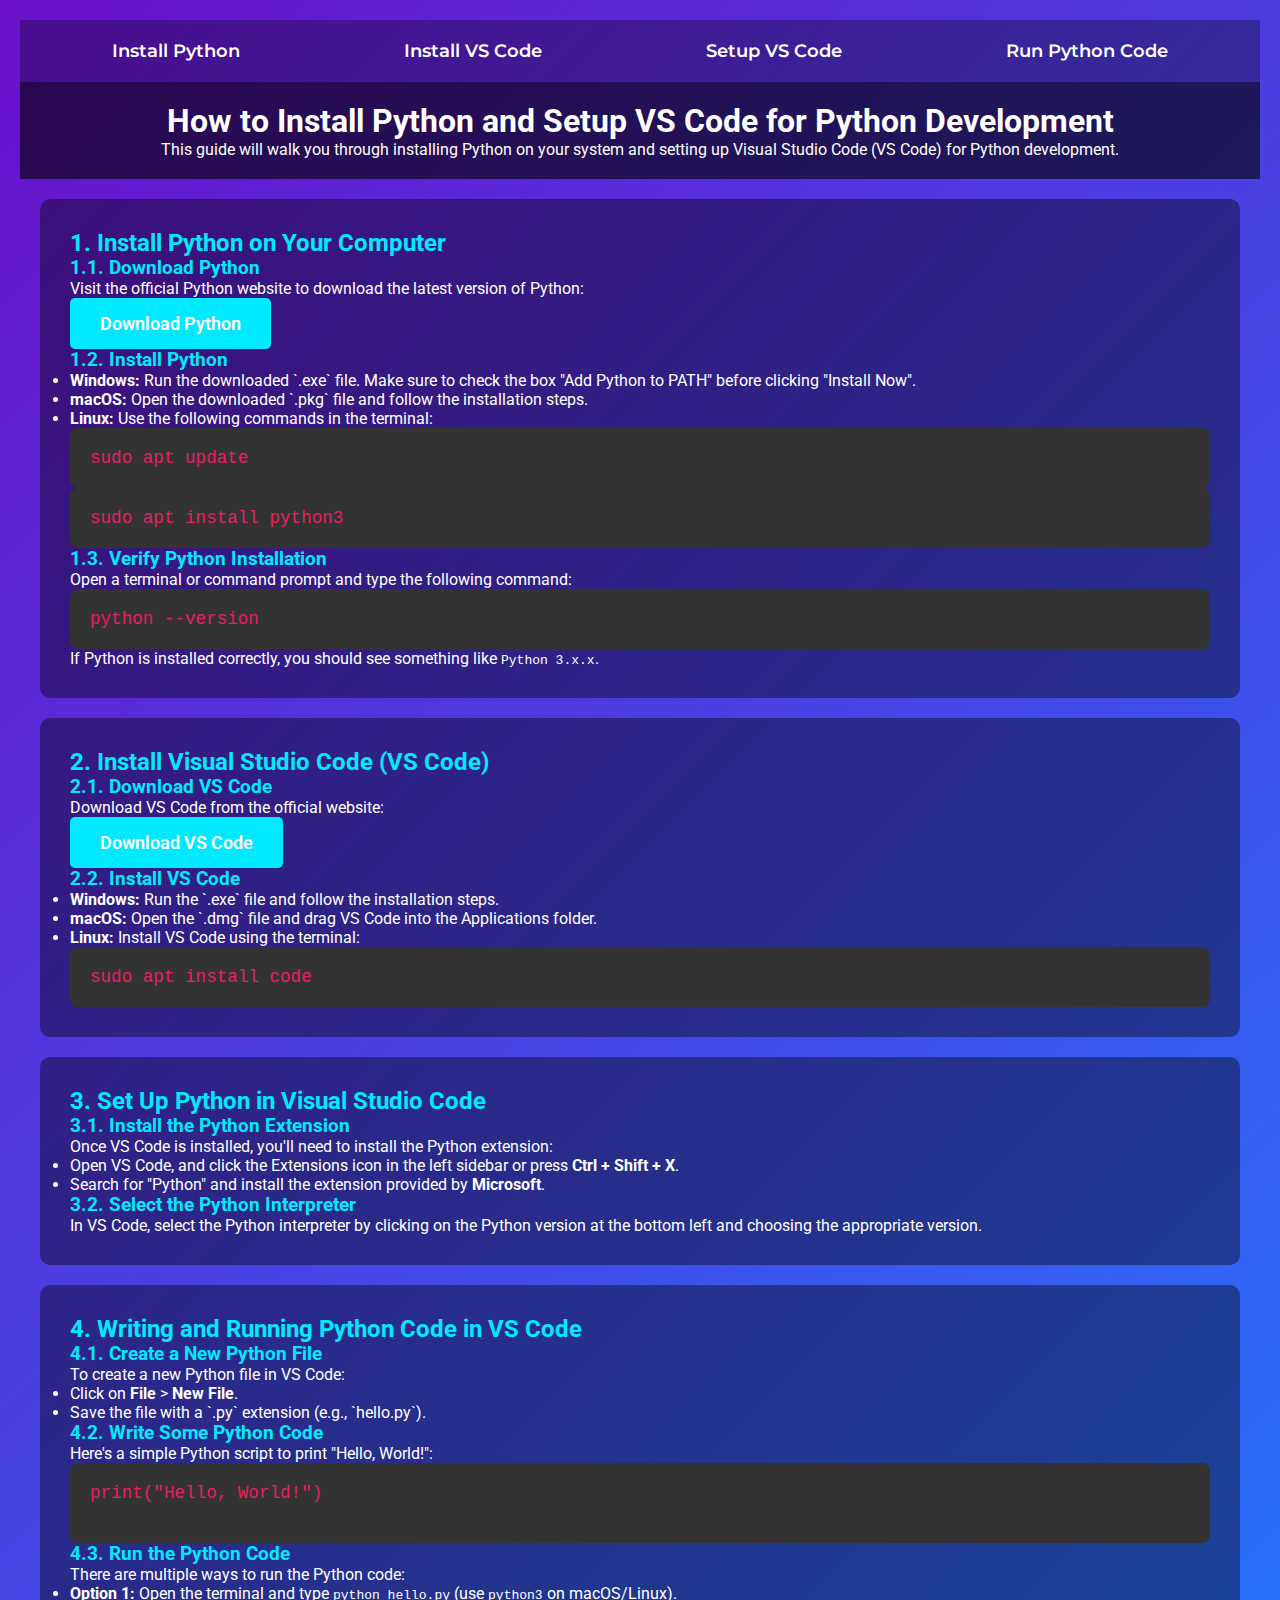
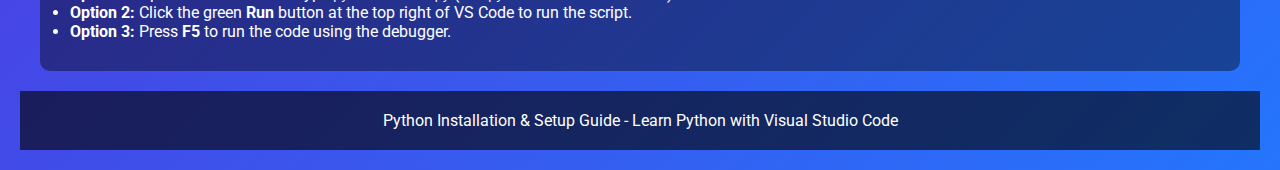
<file: instal python.html>
<!DOCTYPE html>
<html lang="en">
<head>
    <meta charset="UTF-8">
    <meta name="viewport" content="width=device-width, initial-scale=1.0">
    <title>Install Python & Setup VS Code for Python Development</title>
    <!-- External Fonts (Google Fonts) -->
    <link href="https://fonts.googleapis.com/css2?family=Roboto:wght@400;700&family=Montserrat:wght@400;600&display=swap" rel="stylesheet">
    <style>
        /* General Reset and Styling */
        * {
            margin: 0;
            padding: 0;
            box-sizing: border-box;
        }
        body {
            font-family: 'Roboto', sans-serif;
            background: linear-gradient(135deg, #6a11cb, #2575fc);
            color: #fff;
            padding: 20px;
            height: 100%;
        }
        header, footer {
            background-color: rgba(0, 0, 0, 0.6);
            color: #fff;
            padding: 20px;
            text-align: center;
        }
        footer p {
            font-size: 1rem;
        }

        nav {
            background: rgba(0, 0, 0, 0.3);
            display: flex;
            justify-content: space-around;
            align-items: center;
            padding: 10px;
            z-index: 10;
        }
        nav a {
            font-family: 'Montserrat', sans-serif;
            color: #fff;
            text-decoration: none;
            padding: 10px 20px;
            font-size: 18px;
            font-weight: 600;
            border-radius: 5px;
            transition: background 0.3s ease;
        }
        nav a:hover {
            background: #2575fc;
        }

        section {
            margin-top: 60px;
            padding: 30px;
            margin: 20px;
            background: rgba(0, 0, 0, 0.4);
            border-radius: 10px;
        }

        h2, h3 {
            color: #00eaff;
        }

        pre {
            background-color: #333;
            padding: 20px;
            border-radius: 8px;
            font-size: 1.1rem;
            color: #e91e63;
            overflow-x: auto;
        }

        .btn {
            background: #00eaff;
            padding: 15px 30px;
            color: #fff;
            text-decoration: none;
            font-size: 18px;
            font-weight: 600;
            text-align: center;
            border-radius: 5px;
            display: inline-block;
            transition: background 0.3s ease;
        }
        .btn:hover {
            background: #2575fc;
        }
    </style>
</head>
<body>

    <!-- Navigation Bar -->
    <nav>
        <a href="#install-python">Install Python</a>
        <a href="#install-vscode">Install VS Code</a>
        <a href="#setup-vscode">Setup VS Code</a>
        <a href="#run-python">Run Python Code</a>
    </nav>

    <!-- Header Section -->
    <header>
        <h1>How to Install Python and Setup VS Code for Python Development</h1>
        <p>This guide will walk you through installing Python on your system and setting up Visual Studio Code (VS Code) for Python development.</p>
    </header>

    <!-- Main Content -->
    <section id="install-python">
        <h2>1. Install Python on Your Computer</h2>
        <h3>1.1. Download Python</h3>
        <p>Visit the official Python website to download the latest version of Python:</p>
        <p><a href="https://www.python.org/downloads/" target="_blank" class="btn">Download Python</a></p>

        <h3>1.2. Install Python</h3>
        <ul>
            <li><strong>Windows:</strong> Run the downloaded `.exe` file. Make sure to check the box "Add Python to PATH" before clicking "Install Now".</li>
            <li><strong>macOS:</strong> Open the downloaded `.pkg` file and follow the installation steps.</li>
            <li><strong>Linux:</strong> Use the following commands in the terminal:
                <pre>sudo apt update</pre>
                <pre>sudo apt install python3</pre>
            </li>
        </ul>

        <h3>1.3. Verify Python Installation</h3>
        <p>Open a terminal or command prompt and type the following command:</p>
        <pre>python --version</pre>
        <p>If Python is installed correctly, you should see something like <code>Python 3.x.x</code>.</p>
    </section>

    <section id="install-vscode">
        <h2>2. Install Visual Studio Code (VS Code)</h2>
        <h3>2.1. Download VS Code</h3>
        <p>Download VS Code from the official website:</p>
        <p><a href="https://code.visualstudio.com/Download" target="_blank" class="btn">Download VS Code</a></p>

        <h3>2.2. Install VS Code</h3>
        <ul>
            <li><strong>Windows:</strong> Run the `.exe` file and follow the installation steps.</li>
            <li><strong>macOS:</strong> Open the `.dmg` file and drag VS Code into the Applications folder.</li>
            <li><strong>Linux:</strong> Install VS Code using the terminal:
                <pre>sudo apt install code</pre>
            </li>
        </ul>
    </section>

    <section id="setup-vscode">
        <h2>3. Set Up Python in Visual Studio Code</h2>
        <h3>3.1. Install the Python Extension</h3>
        <p>Once VS Code is installed, you'll need to install the Python extension:</p>
        <ul>
            <li>Open VS Code, and click the Extensions icon in the left sidebar or press <strong>Ctrl + Shift + X</strong>.</li>
            <li>Search for "Python" and install the extension provided by <strong>Microsoft</strong>.</li>
        </ul>

        <h3>3.2. Select the Python Interpreter</h3>
        <p>In VS Code, select the Python interpreter by clicking on the Python version at the bottom left and choosing the appropriate version.</p>
    </section>

    <section id="run-python">
        <h2>4. Writing and Running Python Code in VS Code</h2>
        <h3>4.1. Create a New Python File</h3>
        <p>To create a new Python file in VS Code:</p>
        <ul>
            <li>Click on <strong>File</strong> > <strong>New File</strong>.</li>
            <li>Save the file with a `.py` extension (e.g., `hello.py`).</li>
        </ul>

        <h3>4.2. Write Some Python Code</h3>
        <p>Here's a simple Python script to print "Hello, World!":</p>
        <pre>
print("Hello, World!")
        </pre>

        <h3>4.3. Run the Python Code</h3>
        <p>There are multiple ways to run the Python code:</p>
        <ul>
            <li><strong>Option 1:</strong> Open the terminal and type <code>python hello.py</code> (use <code>python3</code> on macOS/Linux).</li>
            <li><strong>Option 2:</strong> Click the green <strong>Run</strong> button at the top right of VS Code to run the script.</li>
            <li><strong>Option 3:</strong> Press <strong>F5</strong> to run the code using the debugger.</li>
        </ul>
    </section>

    <!-- Footer Section -->
    <footer>
        <p>Python Installation & Setup Guide - Learn Python with Visual Studio Code</p>
    </footer>

</body>
</html>
</file>
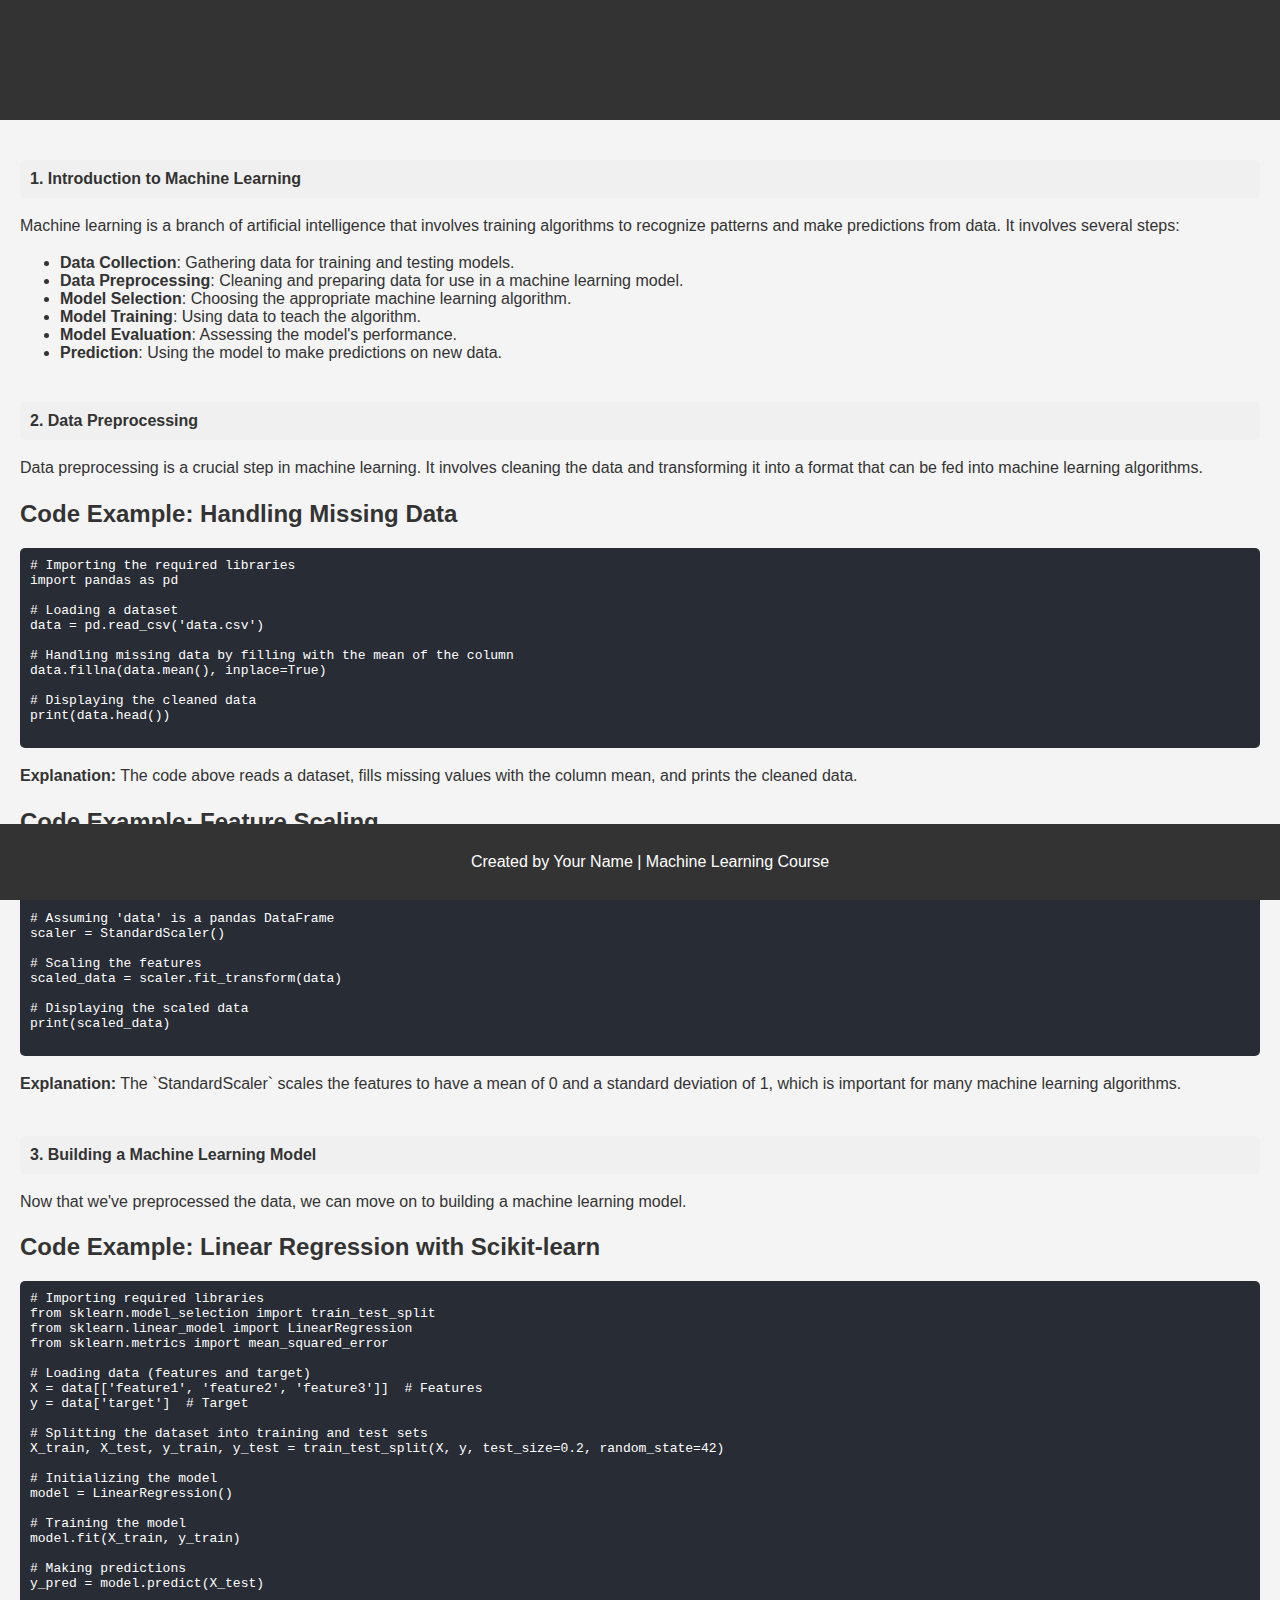
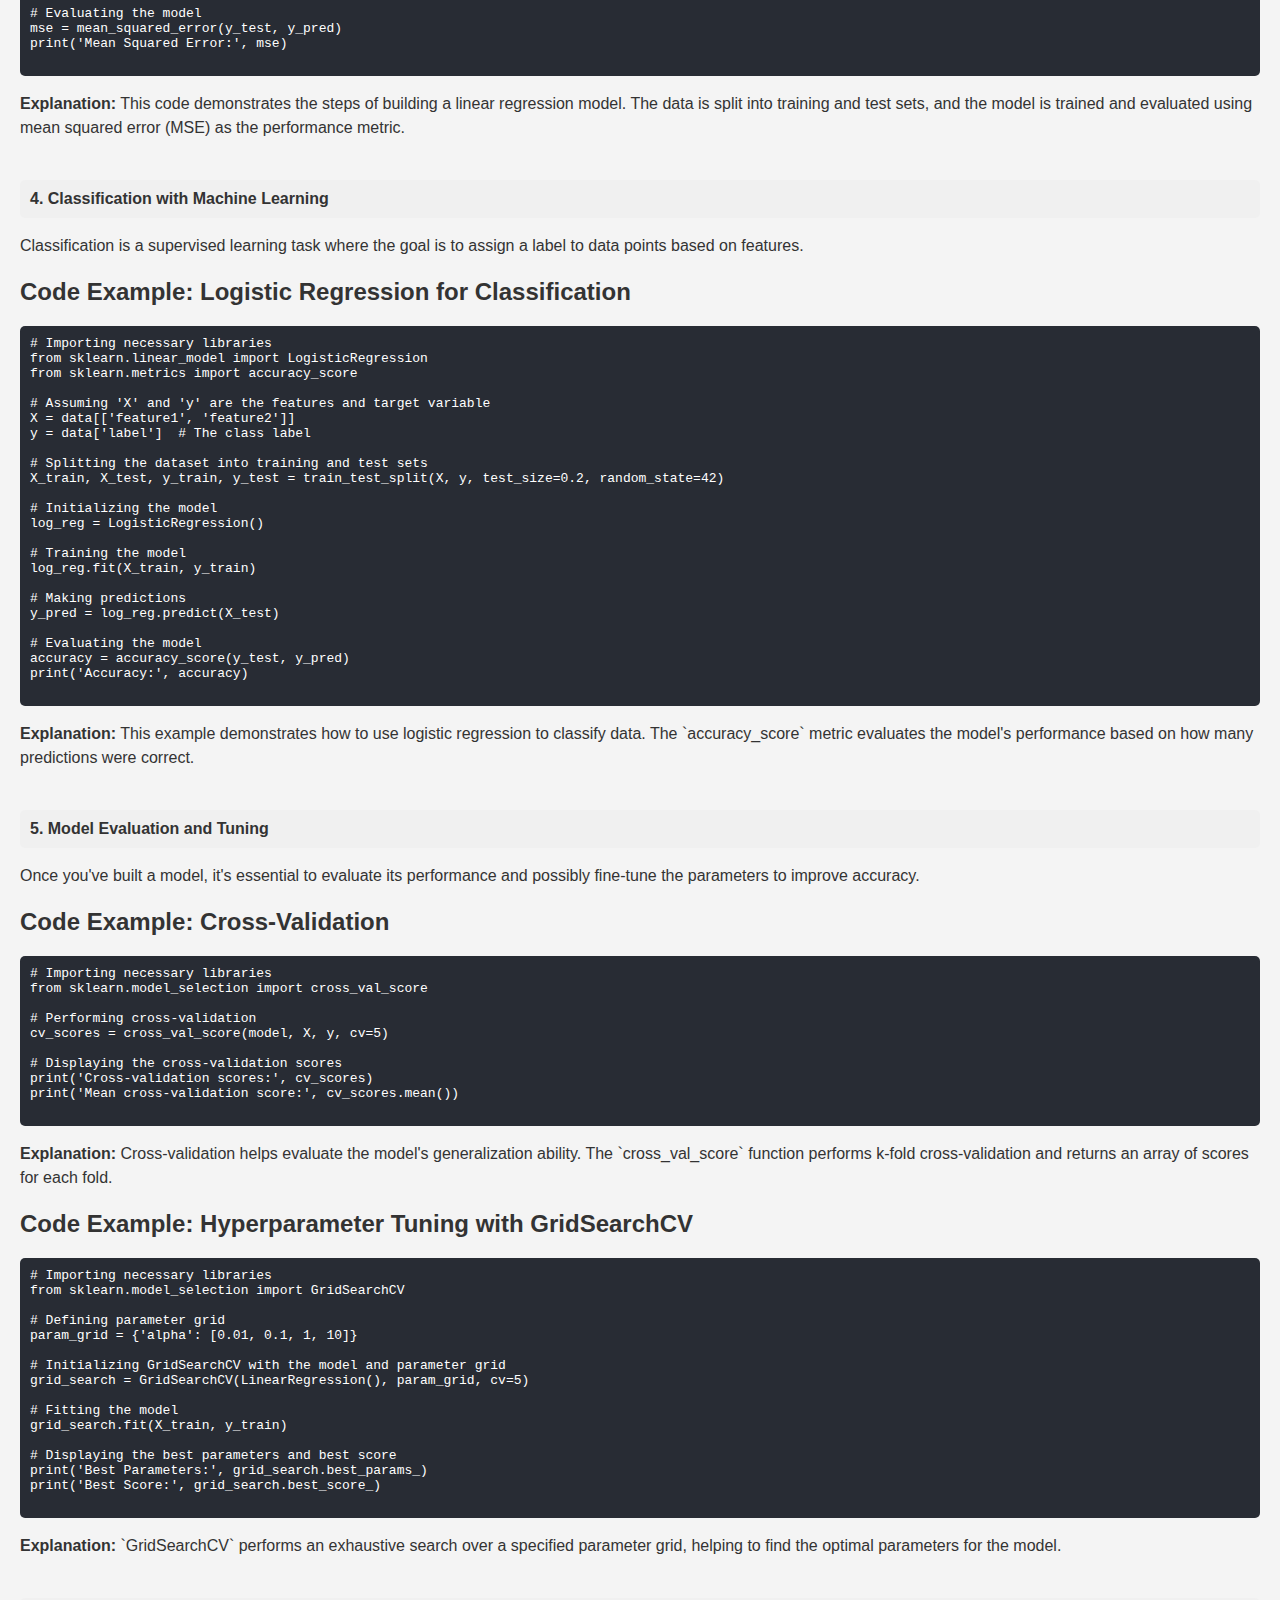
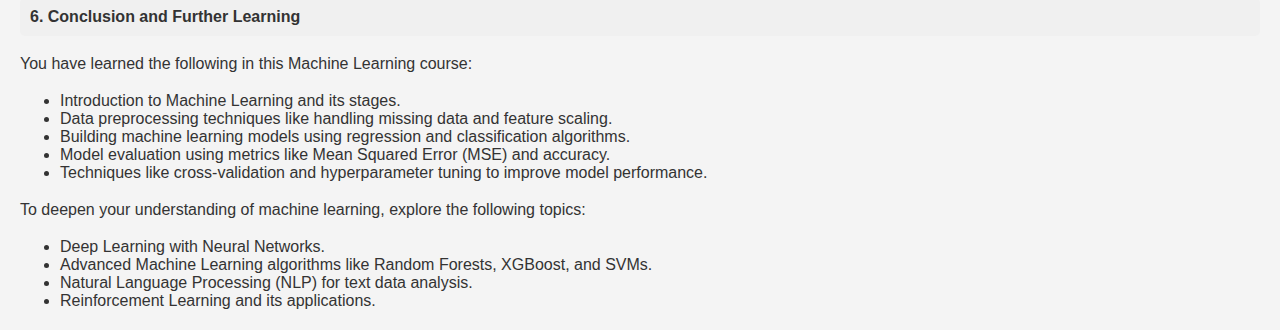
<file: machine learning.html>
<!DOCTYPE html>
<html lang="en">
<head>
    <meta charset="UTF-8">
    <meta name="viewport" content="width=device-width, initial-scale=1.0">
    <title>Machine Learning Course</title>
    <style>
        body {
            font-family: Arial, sans-serif;
            background-color: #f4f4f4;
            color: #333;
            margin: 0;
            padding: 0;
        }

        header {
            background-color: #333;
            color: white;
            text-align: center;
            padding: 20px;
        }

        section {
            margin: 20px;
        }

        h1, h2 {
            color: #333;
        }

        p {
            font-size: 16px;
            line-height: 1.5;
        }

        code {
            background-color: #e9ecef;
            padding: 5px;
            border-radius: 5px;
        }

        .section-header {
            margin-top: 40px;
            padding: 10px;
            background-color: #f0f0f0;
            font-weight: bold;
            border-radius: 5px;
        }

        footer {
            background-color: #333;
            color: white;
            text-align: center;
            padding: 10px;
            position: fixed;
            width: 100%;
            bottom: 0;
        }

        pre {
            background-color: #282c34;
            color: white;
            padding: 10px;
            border-radius: 5px;
            overflow-x: auto;
        }

        .button {
            background-color: #4CAF50;
            color: white;
            padding: 10px 20px;
            font-size: 16px;
            border: none;
            cursor: pointer;
            border-radius: 5px;
        }

        .button:hover {
            background-color: #45a049;
        }
    </style>
</head>
<body>
    <header>
        <h1>Machine Learning Course</h1>
    </header>

    <section>
        <div class="section-header">1. Introduction to Machine Learning</div>
        <p>Machine learning is a branch of artificial intelligence that involves training algorithms to recognize patterns and make predictions from data. It involves several steps:</p>
        <ul>
            <li><strong>Data Collection</strong>: Gathering data for training and testing models.</li>
            <li><strong>Data Preprocessing</strong>: Cleaning and preparing data for use in a machine learning model.</li>
            <li><strong>Model Selection</strong>: Choosing the appropriate machine learning algorithm.</li>
            <li><strong>Model Training</strong>: Using data to teach the algorithm.</li>
            <li><strong>Model Evaluation</strong>: Assessing the model's performance.</li>
            <li><strong>Prediction</strong>: Using the model to make predictions on new data.</li>
        </ul>
    </section>

    <section>
        <div class="section-header">2. Data Preprocessing</div>
        <p>Data preprocessing is a crucial step in machine learning. It involves cleaning the data and transforming it into a format that can be fed into machine learning algorithms.</p>

        <h2>Code Example: Handling Missing Data</h2>
        <pre>
# Importing the required libraries
import pandas as pd

# Loading a dataset
data = pd.read_csv('data.csv')

# Handling missing data by filling with the mean of the column
data.fillna(data.mean(), inplace=True)

# Displaying the cleaned data
print(data.head())
        </pre>
        <p><strong>Explanation:</strong> The code above reads a dataset, fills missing values with the column mean, and prints the cleaned data.</p>

        <h2>Code Example: Feature Scaling</h2>
        <pre>
# Importing necessary libraries
from sklearn.preprocessing import StandardScaler

# Assuming 'data' is a pandas DataFrame
scaler = StandardScaler()

# Scaling the features
scaled_data = scaler.fit_transform(data)

# Displaying the scaled data
print(scaled_data)
        </pre>
        <p><strong>Explanation:</strong> The `StandardScaler` scales the features to have a mean of 0 and a standard deviation of 1, which is important for many machine learning algorithms.</p>
    </section>

    <section>
        <div class="section-header">3. Building a Machine Learning Model</div>
        <p>Now that we've preprocessed the data, we can move on to building a machine learning model.</p>

        <h2>Code Example: Linear Regression with Scikit-learn</h2>
        <pre>
# Importing required libraries
from sklearn.model_selection import train_test_split
from sklearn.linear_model import LinearRegression
from sklearn.metrics import mean_squared_error

# Loading data (features and target)
X = data[['feature1', 'feature2', 'feature3']]  # Features
y = data['target']  # Target

# Splitting the dataset into training and test sets
X_train, X_test, y_train, y_test = train_test_split(X, y, test_size=0.2, random_state=42)

# Initializing the model
model = LinearRegression()

# Training the model
model.fit(X_train, y_train)

# Making predictions
y_pred = model.predict(X_test)

# Evaluating the model
mse = mean_squared_error(y_test, y_pred)
print('Mean Squared Error:', mse)
        </pre>
        <p><strong>Explanation:</strong> This code demonstrates the steps of building a linear regression model. The data is split into training and test sets, and the model is trained and evaluated using mean squared error (MSE) as the performance metric.</p>
    </section>

    <section>
        <div class="section-header">4. Classification with Machine Learning</div>
        <p>Classification is a supervised learning task where the goal is to assign a label to data points based on features.</p>

        <h2>Code Example: Logistic Regression for Classification</h2>
        <pre>
# Importing necessary libraries
from sklearn.linear_model import LogisticRegression
from sklearn.metrics import accuracy_score

# Assuming 'X' and 'y' are the features and target variable
X = data[['feature1', 'feature2']]
y = data['label']  # The class label

# Splitting the dataset into training and test sets
X_train, X_test, y_train, y_test = train_test_split(X, y, test_size=0.2, random_state=42)

# Initializing the model
log_reg = LogisticRegression()

# Training the model
log_reg.fit(X_train, y_train)

# Making predictions
y_pred = log_reg.predict(X_test)

# Evaluating the model
accuracy = accuracy_score(y_test, y_pred)
print('Accuracy:', accuracy)
        </pre>
        <p><strong>Explanation:</strong> This example demonstrates how to use logistic regression to classify data. The `accuracy_score` metric evaluates the model's performance based on how many predictions were correct.</p>
    </section>

    <section>
        <div class="section-header">5. Model Evaluation and Tuning</div>
        <p>Once you've built a model, it's essential to evaluate its performance and possibly fine-tune the parameters to improve accuracy.</p>

        <h2>Code Example: Cross-Validation</h2>
        <pre>
# Importing necessary libraries
from sklearn.model_selection import cross_val_score

# Performing cross-validation
cv_scores = cross_val_score(model, X, y, cv=5)

# Displaying the cross-validation scores
print('Cross-validation scores:', cv_scores)
print('Mean cross-validation score:', cv_scores.mean())
        </pre>
        <p><strong>Explanation:</strong> Cross-validation helps evaluate the model's generalization ability. The `cross_val_score` function performs k-fold cross-validation and returns an array of scores for each fold.</p>

        <h2>Code Example: Hyperparameter Tuning with GridSearchCV</h2>
        <pre>
# Importing necessary libraries
from sklearn.model_selection import GridSearchCV

# Defining parameter grid
param_grid = {'alpha': [0.01, 0.1, 1, 10]}

# Initializing GridSearchCV with the model and parameter grid
grid_search = GridSearchCV(LinearRegression(), param_grid, cv=5)

# Fitting the model
grid_search.fit(X_train, y_train)

# Displaying the best parameters and best score
print('Best Parameters:', grid_search.best_params_)
print('Best Score:', grid_search.best_score_)
        </pre>
        <p><strong>Explanation:</strong> `GridSearchCV` performs an exhaustive search over a specified parameter grid, helping to find the optimal parameters for the model.</p>
    </section>

    <section>
        <div class="section-header">6. Conclusion and Further Learning</div>
        <p>You have learned the following in this Machine Learning course:</p>
        <ul>
            <li>Introduction to Machine Learning and its stages.</li>
            <li>Data preprocessing techniques like handling missing data and feature scaling.</li>
            <li>Building machine learning models using regression and classification algorithms.</li>
            <li>Model evaluation using metrics like Mean Squared Error (MSE) and accuracy.</li>
            <li>Techniques like cross-validation and hyperparameter tuning to improve model performance.</li>
        </ul>
        <p>To deepen your understanding of machine learning, explore the following topics:</p>
        <ul>
            <li>Deep Learning with Neural Networks.</li>
            <li>Advanced Machine Learning algorithms like Random Forests, XGBoost, and SVMs.</li>
            <li>Natural Language Processing (NLP) for text data analysis.</li>
            <li>Reinforcement Learning and its applications.</li>
        </ul>
    </section>

    <footer>
        <p>Created by Your Name | Machine Learning Course</p>
    </footer>
</body>
</html>
</file>
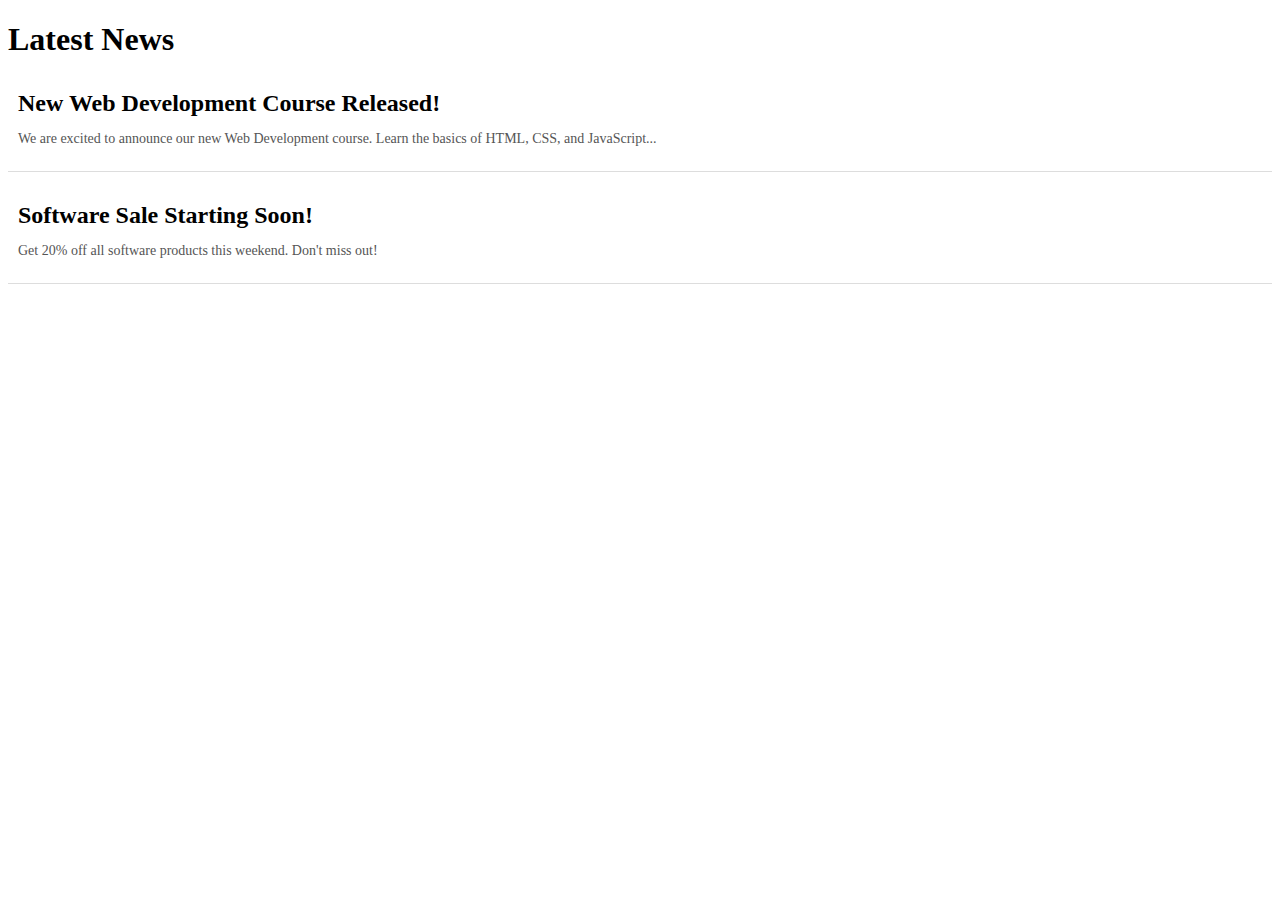
<file: News.html>
<!DOCTYPE html>
<html lang="en">
<head>
    <meta charset="UTF-8">
    <meta name="viewport" content="width=device-width, initial-scale=1.0">
    <title>News Section</title>
    <style>
        .news { margin: 20px 0; padding: 10px; border-bottom: 1px solid #ddd; }
        .news h2 { margin: 0; }
        .news p { font-size: 14px; color: #555; }
    </style>
</head>
<body>
    <h1>Latest News</h1>
    <div class="news">
        <h2>New Web Development Course Released!</h2>
        <p>We are excited to announce our new Web Development course. Learn the basics of HTML, CSS, and JavaScript...</p>
    </div>
    <div class="news">
        <h2>Software Sale Starting Soon!</h2>
        <p>Get 20% off all software products this weekend. Don't miss out!</p>
    </div>
</body>
</html>
</file>
